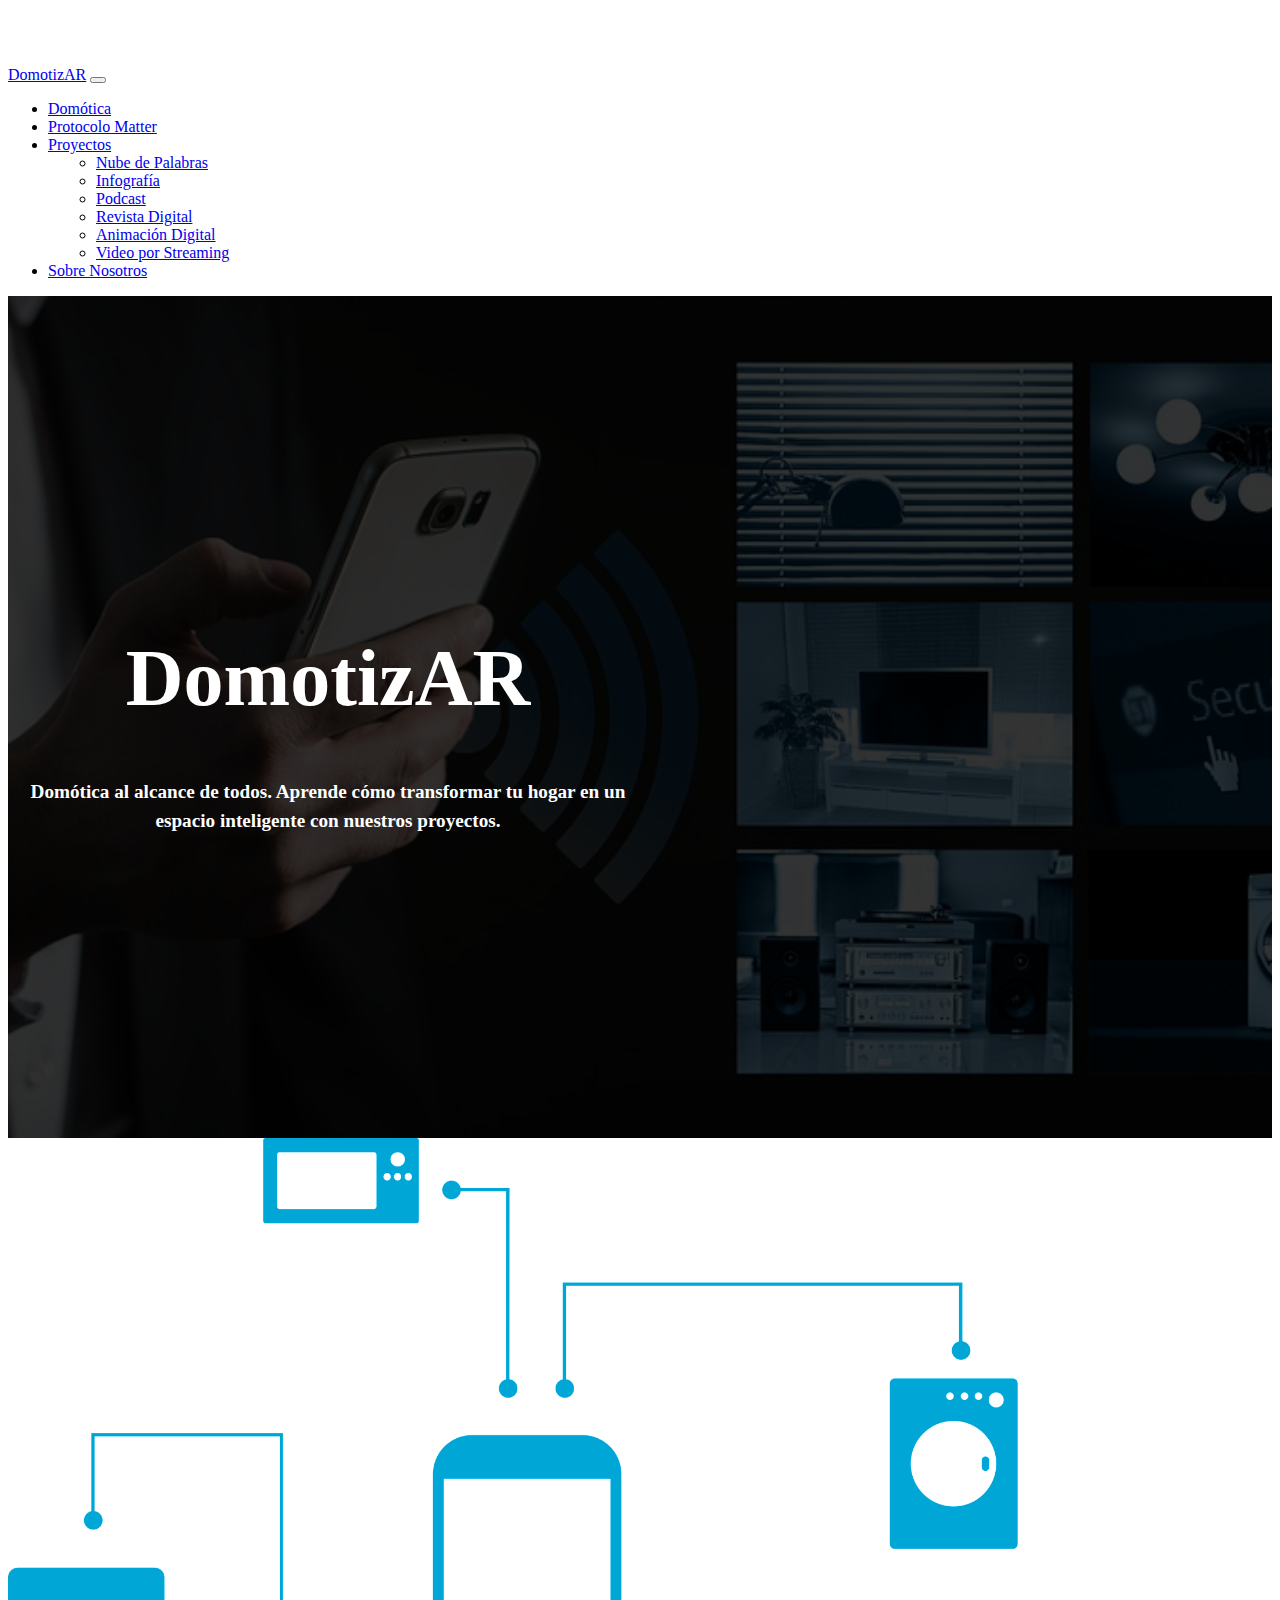
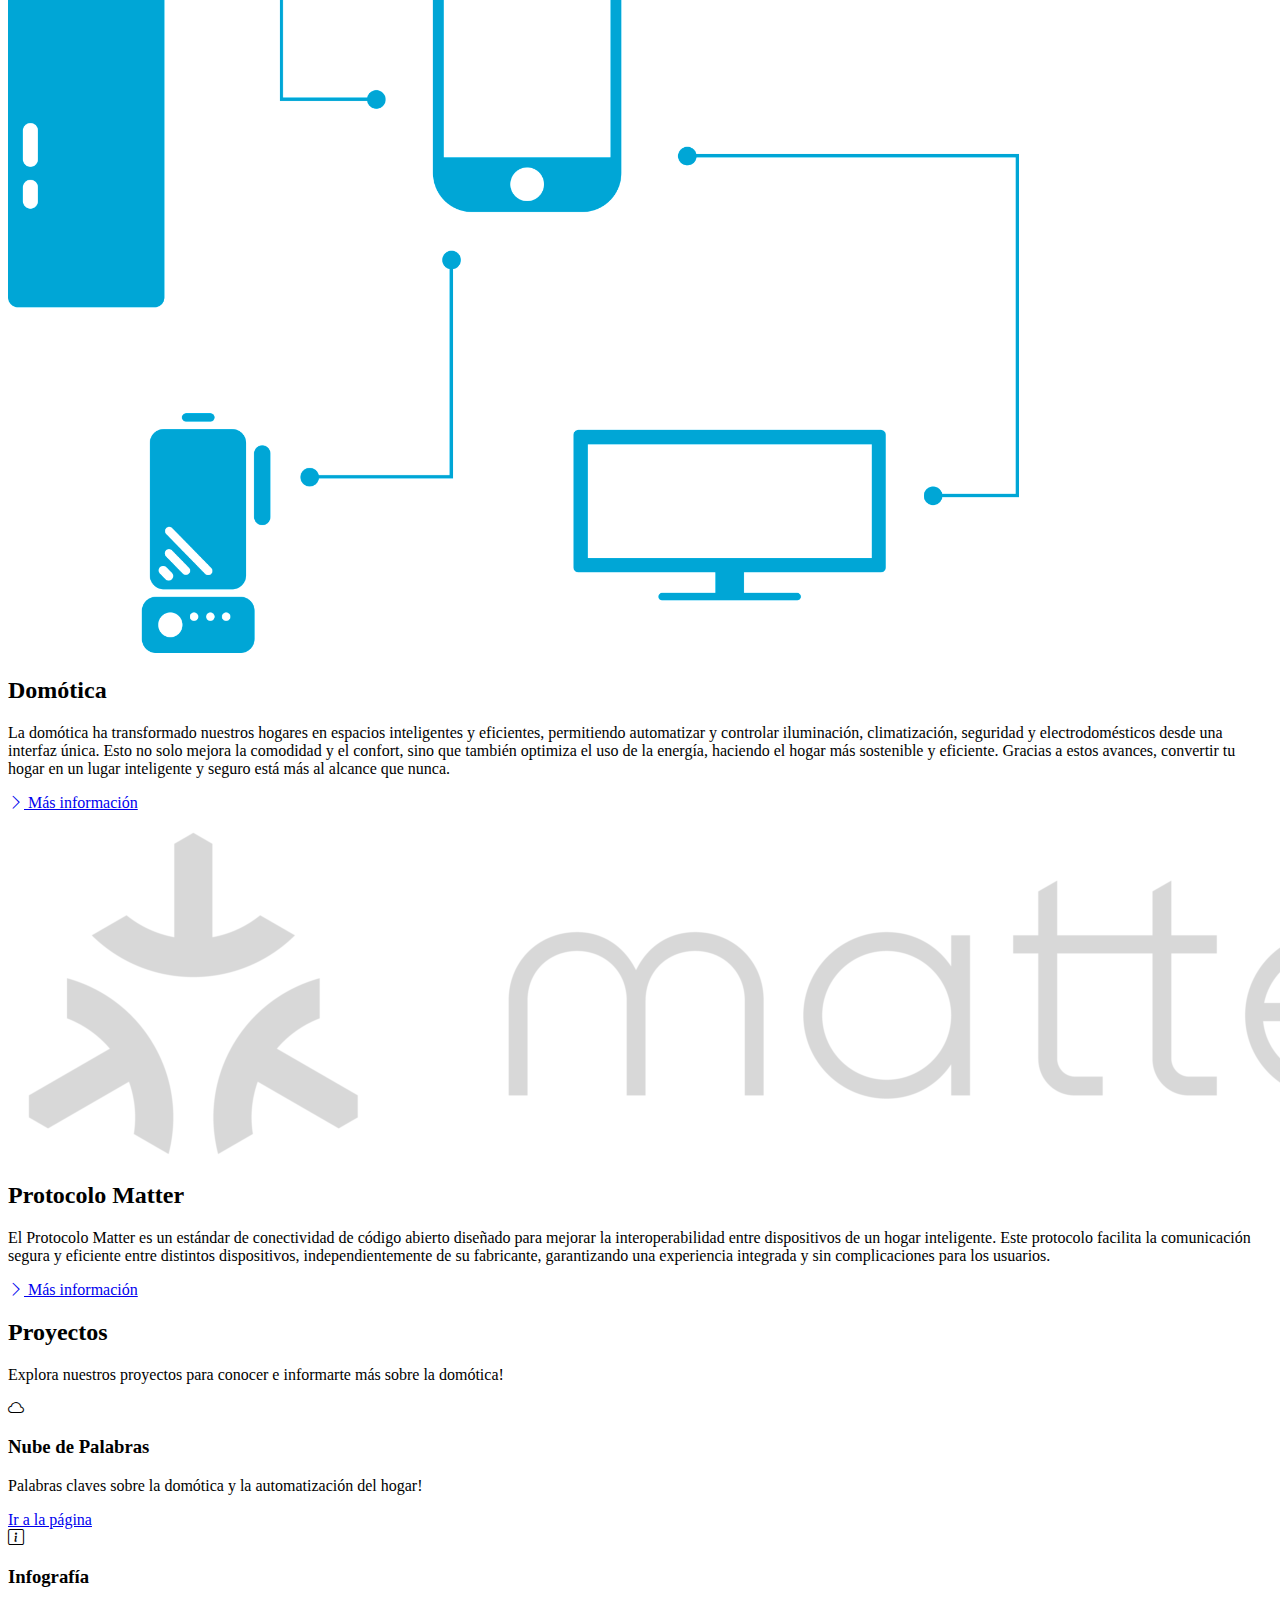
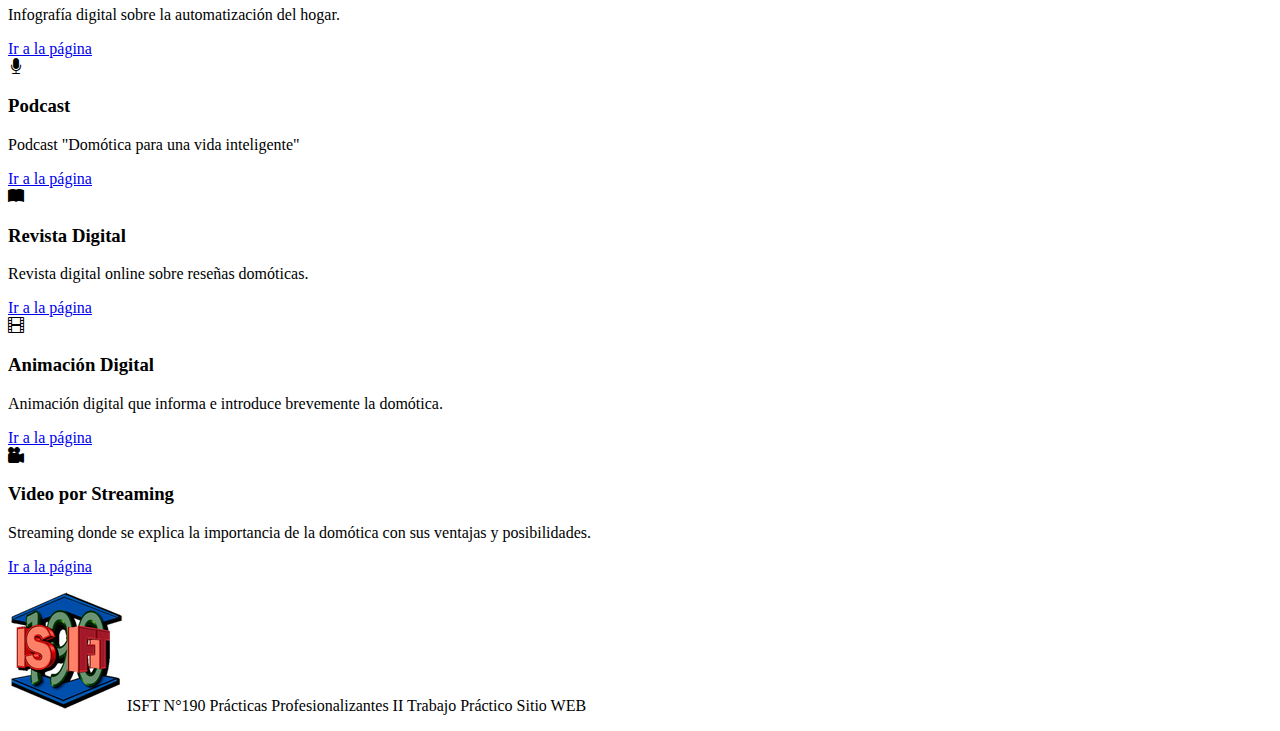
<file: index.html>
<!DOCTYPE html>
<html lang="en">

<head>
    <meta charset="UTF-8">
    <meta name="viewport" content="width=device-width, initial-scale=1.0">
    <link href="https://cdn.jsdelivr.net/npm/bootstrap@5.0.2/dist/css/bootstrap.min.css" rel="stylesheet"
        integrity="sha384-EVSTQN3/azprG1Anm3QDgpJLIm9Nao0Yz1ztcQTwFspd3yD65VohhpuuCOmLASjC" crossorigin="anonymous">
    <link rel="stylesheet" href="https://cdn.jsdelivr.net/npm/bootstrap-icons@1.3.0/font/bootstrap-icons.css">
    <link rel="stylesheet" href="./css/style.css">
    <link rel="icon" type="image/x-icon" href="./img/robot.svg">

    <title>DomotizAR</title>
</head>

<body>
    <!-- navbar -->
    <nav class="navbar navbar-expand-lg bg-dark navbar-dark fixed-top">
        <div class="container">
            <a href="./index.html" class="navbar-brand h1">Domotiz<span class="text-info">AR</span></a>

            <button class="navbar-toggler" type="button" data-bs-toggle="collapse" data-bs-target="#navmenu">
                <span class="navbar-toggler-icon"></span>
            </button>

            <div class="collapse navbar-collapse" id="navmenu">
                <ul class="navbar-nav ms-auto">
                    <li class="nav-item">
                        <a href="#domotica" class="nav-link">Domótica</a>
                    </li>
                    <li class="nav-item">
                        <a href="#matter" class="nav-link">Protocolo Matter</a>
                    </li>
                    <li class="nav-item d-flex align-items-center">
                        <a href="#proyectos" class="nav-link">Proyectos</a>
                        <div class="dropdown">
                            <a href="#" class="nav-link dropdown-toggle" id="proyectosDropdown" role="button"
                                data-bs-toggle="dropdown" aria-expanded="false"></a>
                            <ul class="dropdown-menu" aria-labelledby="proyectosDropdown">
                                <li><a href="nube.html" class="dropdown-item">Nube de Palabras</a></li>
                                <li><a href="infografia.html" class="dropdown-item">Infografía</a></li>
                                <li><a href="podcast.html" class="dropdown-item">Podcast</a></li>
                                <li><a href="revista.html" class="dropdown-item">Revista Digital</a></li>
                                <li><a href="animacion.html" class="dropdown-item">Animación Digital</a></li>
                                <li><a href="video.html" class="dropdown-item">Video por Streaming</a></li>
                            </ul>
                        </div>
                    </li>
                    <li class="nav-item px-lg-4">
                        <a href="nosotros.html" class="nav-link">Sobre Nosotros</a>
                    </li>
                </ul>
            </div>
        </div>
    </nav>

    <!-- portada -->
    <section class="text-light text-center dark-overlay">
        <div class="content container">
            <h1>Domotiz<span class="text-info">AR</span></h1>
            <p class="lead pt-2">Domótica al alcance de todos. Aprende cómo transformar tu hogar en un espacio
                inteligente con nuestros proyectos.</p>
        </div>
    </section>

    <!-- domotica sección -->
    <section id="domotica" class="p-5">
        <div class="container">
            <div class="row align-items-center justify-content-between">
                <div class="col-md">
                    <img src="img/domotica.png" class="img-fluid custom-img-size" alt="">
                </div>
                <div class="col-md p-5">
                    <h2>Domótica</h2>
                    <p class="lead">La domótica ha transformado nuestros hogares en espacios inteligentes y eficientes,
                        permitiendo automatizar y controlar iluminación, climatización, seguridad y electrodomésticos
                        desde una interfaz única. Esto no solo mejora la comodidad y el confort, sino que también
                        optimiza el uso de la energía, haciendo el hogar más sostenible y eficiente. Gracias a estos
                        avances, convertir tu hogar en un lugar inteligente y seguro está más al alcance que nunca.</p>
                    <a href="domotica.html" class="btn btn-light mt-3 border border-dark"> <i
                            class="bi bi-chevron-right"></i> Más
                        información</a>
                </div>
            </div>
        </div>
    </section>

    <!-- matter sección -->
    <section id="matter" class="p-5 bg-dark text-light">
        <div class="container">
            <div class="row align-items-center justify-content-between">
                <div class="col-md">
                    <img src="img/matter-white.png" class="img-fluid" alt="">
                </div>
                <div class="col-md p-5">
                    <h2>Protocolo Matter</h2>
                    <p class="lead">El Protocolo Matter es un estándar de conectividad de código abierto diseñado para
                        mejorar la interoperabilidad entre dispositivos de un hogar inteligente. Este protocolo facilita
                        la comunicación segura y eficiente entre distintos dispositivos, independientemente de su
                        fabricante, garantizando una experiencia integrada y sin complicaciones para los usuarios.</p>
                    <a href="matter.html" class="btn btn-light mt-3"> <i class="bi bi-chevron-right"></i> Más
                        información</a>
                </div>
            </div>
        </div>
    </section>

    <!-- proyectos -->
    <section id="proyectos" class="p-5">
        <div class="container">
            <div class="row text-center mb-4">
                <div class="col">
                    <h2 class="text-center py-3">Proyectos</h2>
                    <p class="lead">Explora nuestros proyectos para conocer e informarte más sobre la domótica!</p>
                </div>
            </div>
            <div class="row text-center">
                <div class="col-lg-4 col-md-6 mb-3">
                    <div class="card bg-dark text-light h-100">
                        <div class="card-body d-flex flex-column">
                            <div class="h1 mb-3">
                                <i class="bi bi-cloud"></i>
                            </div>
                            <h3 class="card-title mb-3">Nube de Palabras</h3>
                            <p class="card-text flex-grow-1">Palabras claves sobre la domótica y la automatización del
                                hogar!</p>
                            <a href="nube.html" class="btn btn-light mt-auto">Ir a la página</a>
                        </div>
                    </div>
                </div>
                <div class="col-lg-4 col-md-6 mb-3">
                    <div class="card bg-secondary text-light h-100">
                        <div class="card-body d-flex flex-column">
                            <div class="h1 mb-3">
                                <i class="bi bi-info-square"></i>
                            </div>
                            <h3 class="card-title mb-3">Infografía</h3>
                            <p class="card-text flex-grow-1">Infografía digital sobre la automatización del hogar.</p>
                            <a href="infografia.html" class="btn btn-dark mt-auto">Ir a la página</a>
                        </div>
                    </div>
                </div>
                <div class="col-lg-4 col-md-6 mb-3">
                    <div class="card bg-dark text-light h-100">
                        <div class="card-body d-flex flex-column">
                            <div class="h1 mb-3">
                                <i class="bi bi-mic-fill"></i>
                            </div>
                            <h3 class="card-title mb-3">Podcast</h3>
                            <p class="card-text flex-grow-1">Podcast "Domótica para una vida inteligente"</p>
                            <a href="podcast.html" class="btn btn-light mt-auto">Ir a la página</a>
                        </div>
                    </div>
                </div>
                <div class="col-lg-4 col-md-6 mb-3">
                    <div class="card bg-secondary text-light h-100">
                        <div class="card-body d-flex flex-column">
                            <div class="h1 mb-3">
                                <i class="bi bi-book-fill"></i>
                            </div>
                            <h3 class="card-title mb-3">Revista Digital</h3>
                            <p class="card-text flex-grow-1">Revista digital online sobre reseñas domóticas.</p>
                            <a href="revista.html" class="btn btn-dark mt-auto">Ir a la página</a>
                        </div>
                    </div>
                </div>
                <div class="col-lg-4 col-md-6 mb-3">
                    <div class="card bg-dark text-light h-100">
                        <div class="card-body d-flex flex-column">
                            <div class="h1 mb-3">
                                <i class="bi bi-film"></i>
                            </div>
                            <h3 class="card-title mb-3">Animación Digital</h3>
                            <p class="card-text flex-grow-1">Animación digital que informa e introduce brevemente la
                                domótica.</p>
                            <a href="animacion.html" class="btn btn-light mt-auto">Ir a la página</a>
                        </div>
                    </div>
                </div>
                <div class="col-lg-4 col-md-6 mb-3">
                    <div class="card bg-secondary text-light h-100">
                        <div class="card-body d-flex flex-column">
                            <div class="h1 mb-3">
                                <i class="bi bi-camera-reels-fill"></i>
                            </div>
                            <h3 class="card-title mb-3">Video por Streaming</h3>
                            <p class="card-text flex-grow-1">Streaming donde se explica la importancia de la domótica
                                con sus ventajas y posibilidades.</p>
                            <a href="video.html" class="btn btn-dark mt-auto">Ir a la página</a>
                        </div>
                    </div>
                </div>
            </div>
        </div>
    </section>

    <!-- Footer -->
    <footer class="p-4 bg-dark text-white text-center">
        <div class="container">
            <p class="lead d-flex flex-column flex-sm-row justify-content-center align-items-center text-center">
                <img class="px-2" src="./img/logo.png" alt="">
                <span class="px-2 position-relative footer-separator">ISFT N°190</span>
                <span class="px-2 position-relative footer-separator">Prácticas Profesionalizantes II</span>
                <span class="px-2 position-relative footer-separator">Trabajo Práctico Sitio WEB</span>
            </p>
        </div>
    </footer>


    </footer>

    <!-- Fixed btn -->
    <button id="scrollBtn" class="btn position-fixed bottom-0 end-0 m-3"><i
            class="bi bi-arrow-up-square-fill h1"></i></button>

    <script src="./js/script.js"></script>
    <script src="https://cdn.jsdelivr.net/npm/bootstrap@5.0.2/dist/js/bootstrap.bundle.min.js"
        integrity="sha384-MrcW6ZMFYlzcLA8Nl+NtUVF0sA7MsXsP1UyJoMp4YLEuNSfAP+JcXn/tWtIaxVXM"
        crossorigin="anonymous"></script>
</body>

</html>
</file>
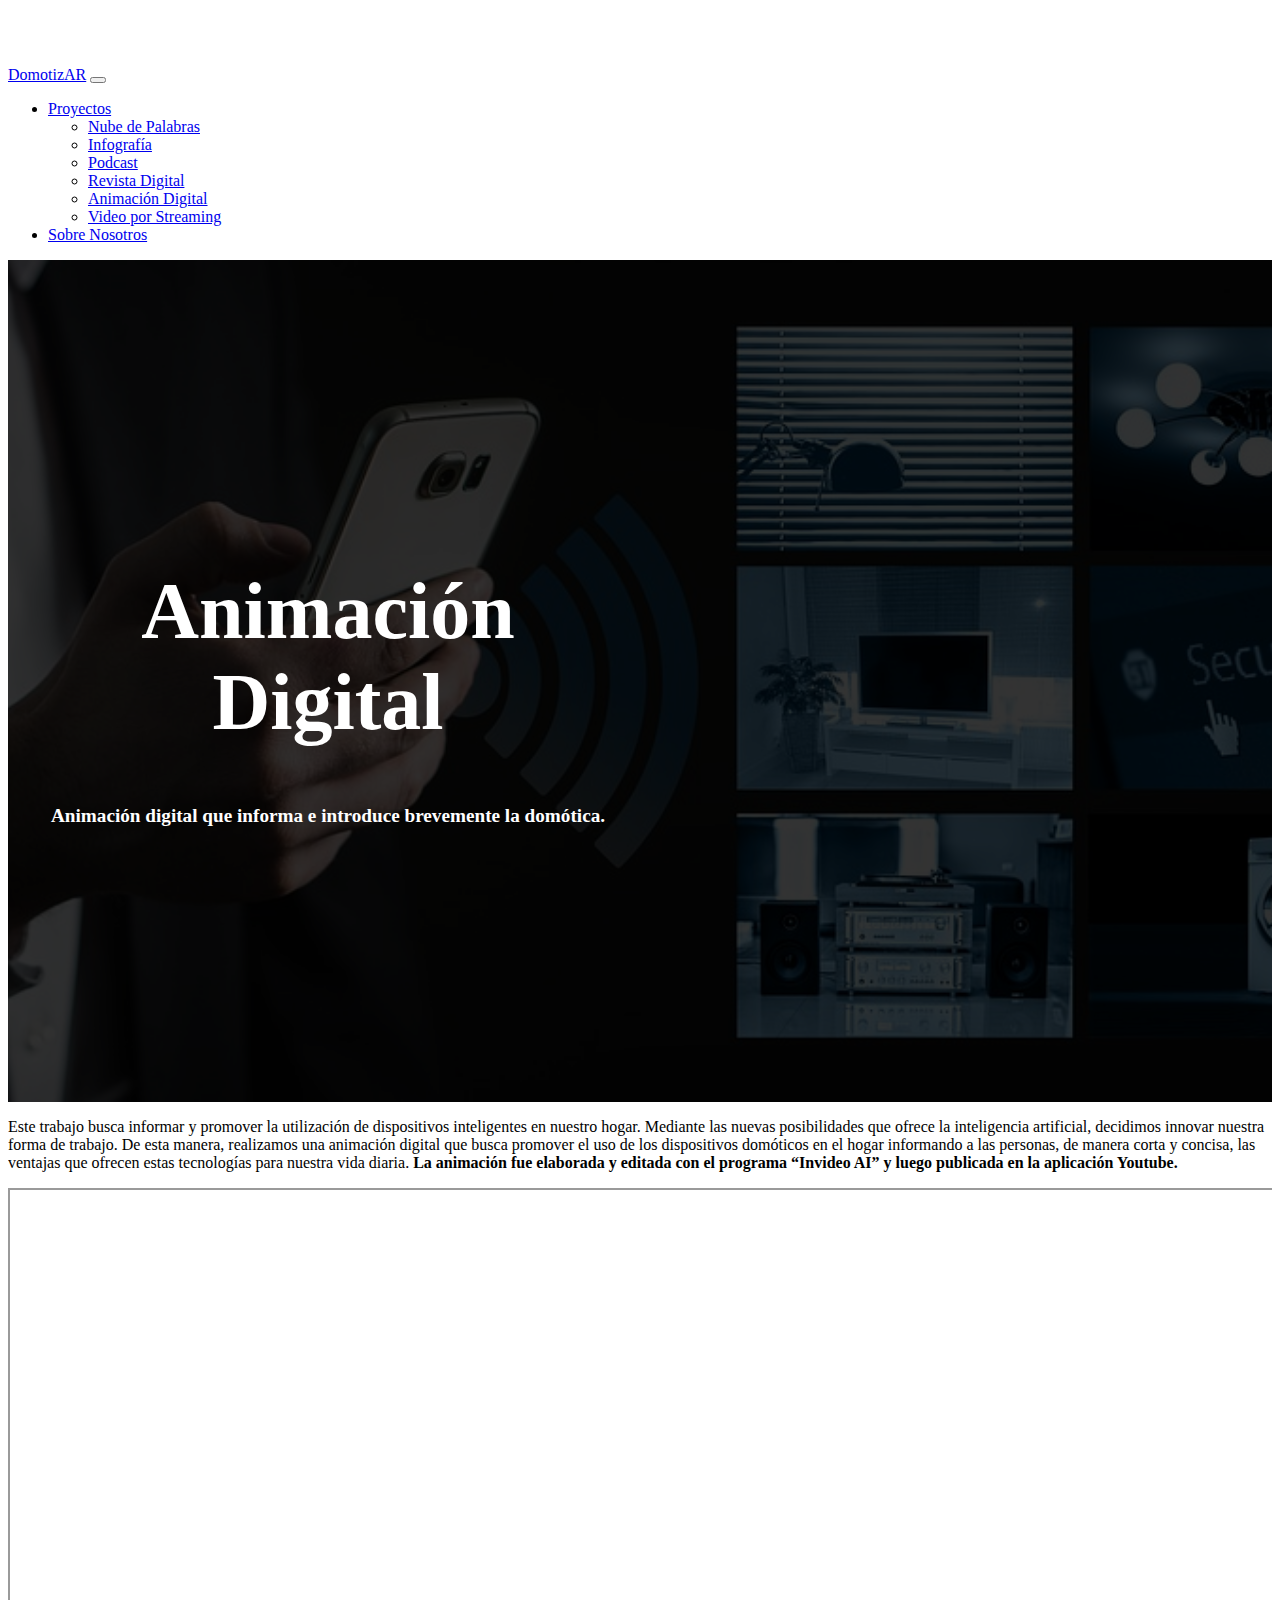
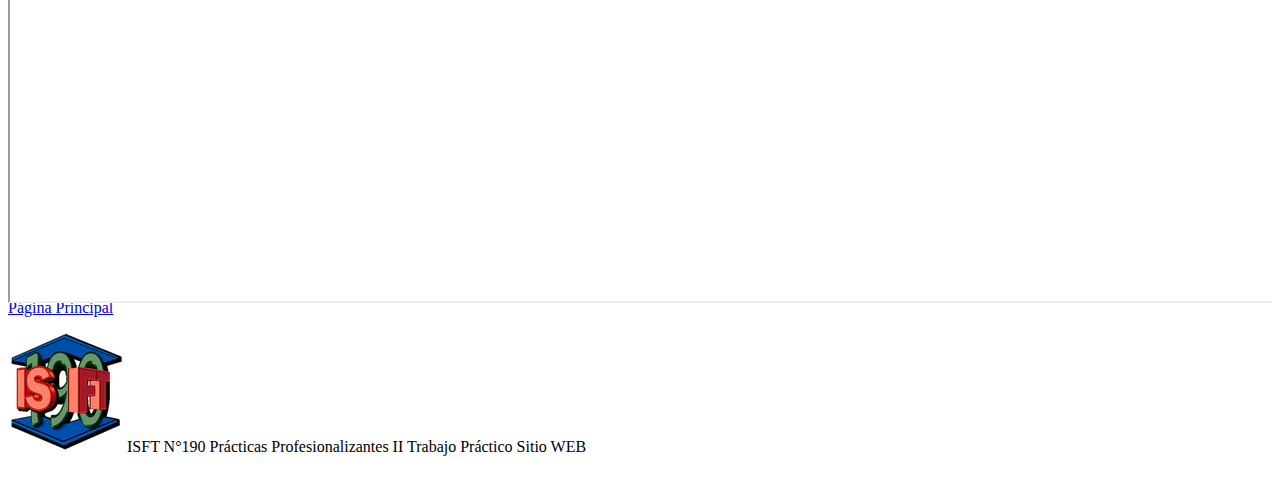
<file: animacion.html>
<!DOCTYPE html>
<html lang="en">

<head>
    <meta charset="UTF-8">
    <meta name="viewport" content="width=device-width,initial-scale=1">
    <link href="https://cdn.jsdelivr.net/npm/bootstrap@5.0.2/dist/css/bootstrap.min.css" rel="stylesheet"
        integrity="sha384-EVSTQN3/azprG1Anm3QDgpJLIm9Nao0Yz1ztcQTwFspd3yD65VohhpuuCOmLASjC" crossorigin="anonymous">
    <link rel="stylesheet" href="https://cdn.jsdelivr.net/npm/bootstrap-icons@1.3.0/font/bootstrap-icons.css">
    <link rel="stylesheet" href="./css/style.css">
    <link rel="icon" type="image/x-icon" href="./img/robot.svg">

    <title>DomotizAR | Animación Digital</title>
    <style>
        body,
        html {
            overflow-x: hidden;
        }
    </style>
</head>

<body>
    <nav class="navbar navbar-expand-lg bg-dark navbar-dark fixed-top">
        <div class="container">
            <a href="./index.html" class="navbar-brand h1">Domotiz<span class="text-info">AR</span></a>
            <button class="navbar-toggler" type="button" data-bs-toggle="collapse" data-bs-target="#navmenu">
                <span class="navbar-toggler-icon"></span>
            </button>
            <div class="collapse navbar-collapse" id="navmenu">
                <ul class="navbar-nav ms-auto">
                    <li class="nav-item dropdown pr-3">
                        <a href="#" class="nav-link dropdown-toggle" id="proyectosDropdown" role="button"
                            data-bs-toggle="dropdown" aria-expanded="false">
                            Proyectos
                        </a>
                        <ul class="dropdown-menu" aria-labelledby="proyectosDropdown">
                            <li><a href="nube.html" class="dropdown-item">Nube de Palabras</a></li>
                            <li><a href="infografia.html" class="dropdown-item">Infografía</a></li>
                            <li><a href="podcast.html" class="dropdown-item">Podcast</a></li>
                            <li><a href="revista.html" class="dropdown-item">Revista Digital</a></li>
                            <li><a href="animacion.hmtl" class="dropdown-item">Animación Digital</a></li>
                            <li><a href="video.html" class="dropdown-item">Video por Streaming</a></li>
                        </ul>
                    </li>
                    <li class="nav-item">
                        <a href="nosotros.html" class="nav-link">Sobre Nosotros</a>
                    </li>
                </ul>
            </div>
        </div>
    </nav>

    <section class="text-light text-center dark-overlay">
        <div class="content container">
            <h1>Animación Digital</h1>
            <p class="lead pt-2">Animación digital que informa e introduce brevemente la domótica.</p>
        </div>
    </section>

    <section id="animacion-info" class="p-5 bg-white text-dark">
        <div class="container text-center pb-5">
            <p class="lead pb-3">Este trabajo busca informar y promover la utilización de dispositivos inteligentes en
                nuestro hogar. Mediante las nuevas posibilidades que ofrece la inteligencia artificial, decidimos
                innovar
                nuestra forma de trabajo. De esta manera, realizamos una animación digital que busca promover el uso de
                los
                dispositivos domóticos en el hogar informando a las personas, de manera corta y concisa, las ventajas
                que
                ofrecen estas tecnologías para nuestra vida diaria.
                <strong>La animación fue elaborada y editada con el programa “Invideo AI” y luego publicada en la
                    aplicación Youtube.</strong>
            </p>
            <div class="custom-video-container">
                <div class="embed-responsive embed-responsive-16by9">
                    <iframe class="embed-responsive-item" src="https://youtube.com/embed/fR9zKaPTd8Q"
                        allowfullscreen></iframe>
                </div>
            </div>
            <div class="text-center p-3">
                <a href="index.html" class="btn btn-dark">Página Principal</a>
            </div>


        </div>
    </section>


    <footer class="p-4 bg-dark text-white text-center">
        <div class="container">
            <p class="lead d-flex flex-column flex-sm-row justify-content-center align-items-center text-center">
                <img class="px-2" src="./img/logo.png" alt="">
                <span class="px-2 position-relative footer-separator">ISFT N°190</span>
                <span class="px-2 position-relative footer-separator">Prácticas Profesionalizantes II</span>
                <span class="px-2 position-relative footer-separator">Trabajo Práctico Sitio WEB</span>
            </p>
        </div>
    </footer>

    <button id="scrollBtn" class="btn position-fixed bottom-0 end-0 m-3">
        <i class="bi bi-arrow-up-square-fill h1"></i>
    </button>

    <script src="./js/script.js"></script>
    <script src="https://cdn.jsdelivr.net/npm/bootstrap@5.0.2/dist/js/bootstrap.bundle.min.js"
        integrity="sha384-MrcW6ZMFYlzcLA8Nl+NtUVF0sA7MsXsP1UyJoMp4YLEuNSfAP+JcXn/tWtIaxVXM"
        crossorigin="anonymous"></script>
</body>

</html>
</file>
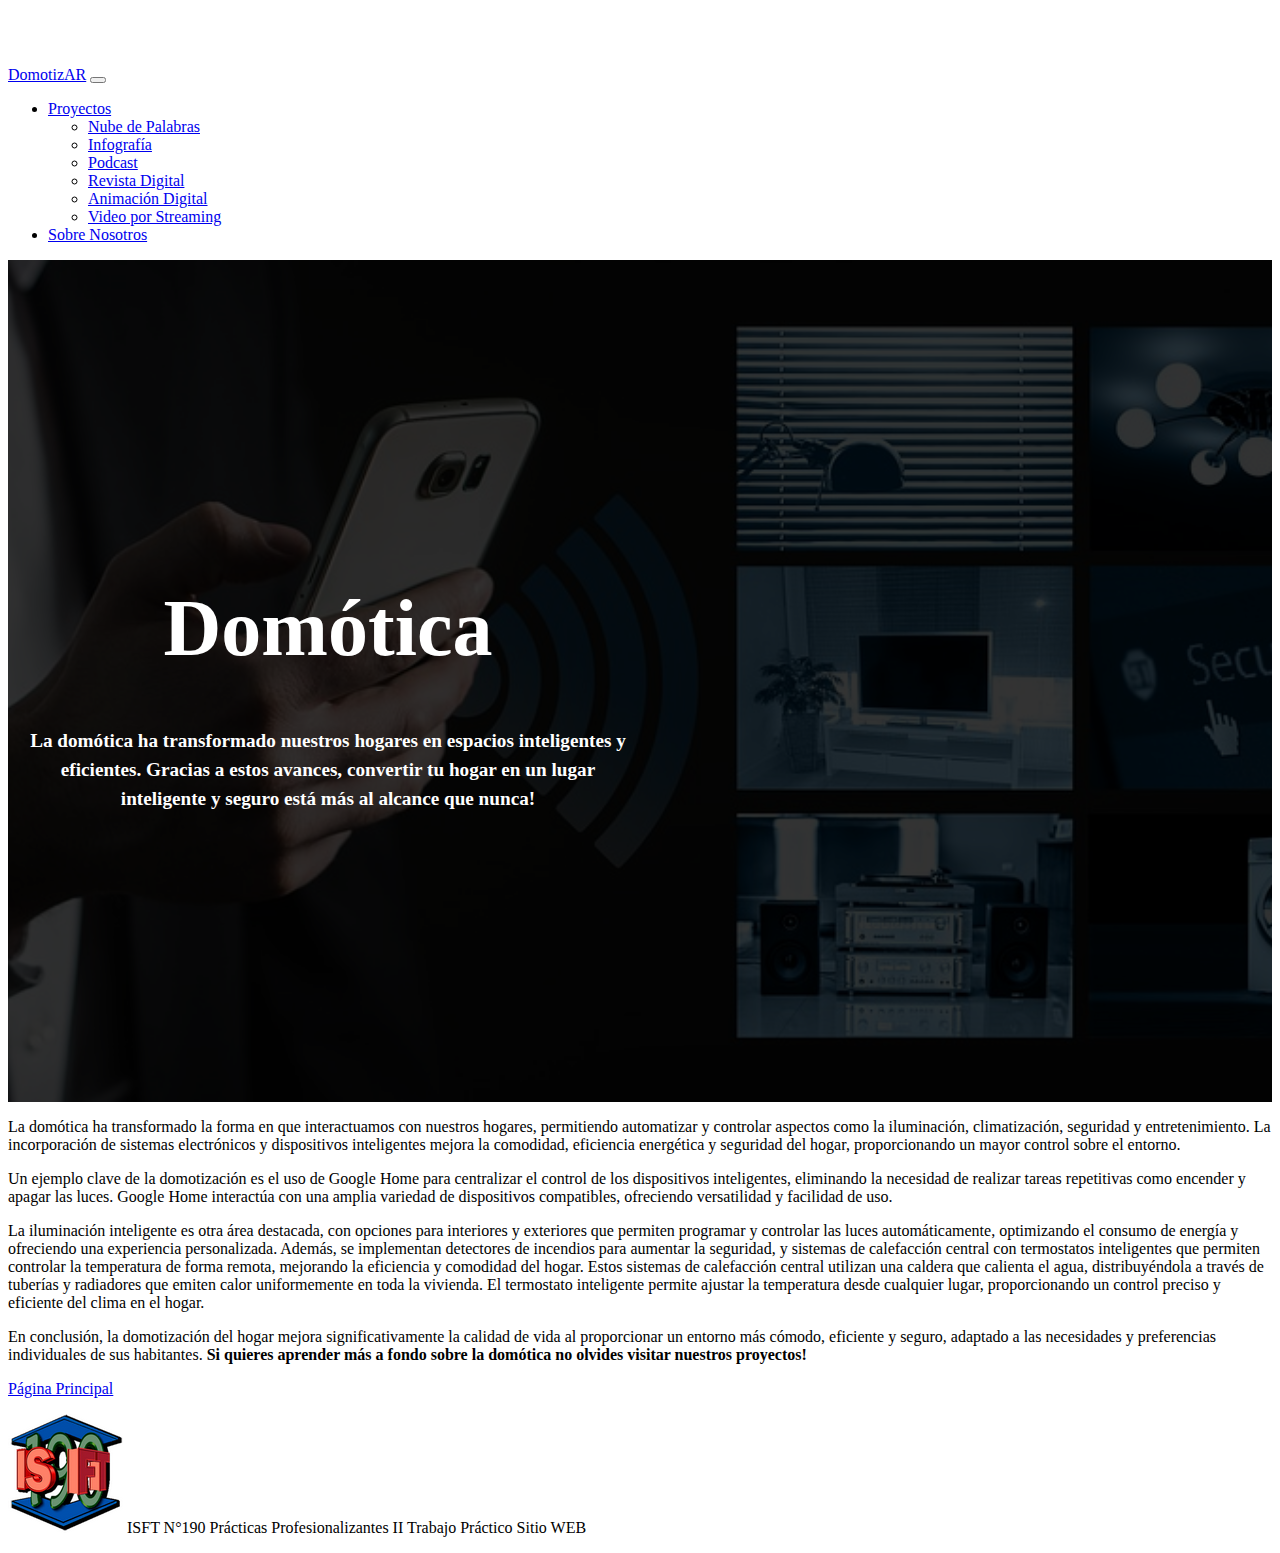
<file: domotica.html>
<!DOCTYPE html>
<html lang="en">

<head>
    <meta charset="UTF-8">
    <meta name="viewport" content="width=device-width,initial-scale=1">
    <link href="https://cdn.jsdelivr.net/npm/bootstrap@5.0.2/dist/css/bootstrap.min.css" rel="stylesheet"
        integrity="sha384-EVSTQN3/azprG1Anm3QDgpJLIm9Nao0Yz1ztcQTwFspd3yD65VohhpuuCOmLASjC" crossorigin="anonymous">
    <link rel="stylesheet" href="https://cdn.jsdelivr.net/npm/bootstrap-icons@1.3.0/font/bootstrap-icons.css">
    <link rel="stylesheet" href="./css/style.css">
    <link rel="icon" type="image/x-icon" href="./img/robot.svg">

    <title>DomotizAR | Domotica</title>
</head>

<body>
    <nav class="navbar navbar-expand-lg bg-dark navbar-dark fixed-top">
        <div class="container">
            <a href="./index.html" class="navbar-brand h1">Domotiz<span class="text-info">AR</span></a>
            <button class="navbar-toggler" type="button" data-bs-toggle="collapse" data-bs-target="#navmenu">
                <span class="navbar-toggler-icon"></span>
            </button>
            <div class="collapse navbar-collapse" id="navmenu">
                <ul class="navbar-nav ms-auto">
                    <li class="nav-item dropdown pr-3">
                        <a href="#" class="nav-link dropdown-toggle" id="proyectosDropdown" role="button"
                            data-bs-toggle="dropdown" aria-expanded="false">
                            Proyectos
                        </a>
                        <ul class="dropdown-menu" aria-labelledby="proyectosDropdown">
                            <li><a href="nube.html" class="dropdown-item">Nube de Palabras</a></li>
                            <li><a href="infografia.html" class="dropdown-item">Infografía</a></li>
                            <li><a href="podcast.html" class="dropdown-item">Podcast</a></li>
                            <li><a href="revista.html" class="dropdown-item">Revista Digital</a></li>
                            <li><a href="animacion.html" class="dropdown-item">Animación Digital</a></li>
                            <li><a href="video.html" class="dropdown-item">Video por Streaming</a></li>
                        </ul>
                    </li>
                    <li class="nav-item">
                        <a href="nosotros.html" class="nav-link">Sobre Nosotros</a>
                    </li>
                </ul>
            </div>
        </div>
    </nav>

    <section class="text-light text-center dark-overlay">
        <div class="content container">
            <h1>Domótica</h1>
            <p class="lead pt-2">La domótica ha transformado nuestros hogares en espacios inteligentes y eficientes.
                Gracias a estos avances, convertir tu hogar en un lugar inteligente y seguro está más al alcance que
                nunca!</p>
        </div>
    </section>

    <section id="domotica-info" class="p-5 bg-white text-dark">
        <div class="container">
            <p class="lead">
                La domótica ha transformado la forma en que interactuamos con nuestros hogares, permitiendo automatizar
                y controlar aspectos como la iluminación, climatización, seguridad y entretenimiento. La incorporación
                de sistemas electrónicos y dispositivos inteligentes mejora la comodidad, eficiencia energética y
                seguridad del hogar, proporcionando un mayor control sobre el entorno.
            </p>
            <p class="lead">
                Un ejemplo clave de la domotización es el uso de Google Home para centralizar el control de los
                dispositivos inteligentes, eliminando la necesidad de realizar tareas repetitivas como encender y apagar
                las luces. Google Home interactúa con una amplia variedad de dispositivos compatibles, ofreciendo
                versatilidad y facilidad de uso.
            </p>
            <p class="lead">
                La iluminación inteligente es otra área destacada, con opciones para interiores y exteriores que
                permiten programar y controlar las luces automáticamente, optimizando el consumo de energía y ofreciendo
                una experiencia personalizada. Además, se implementan detectores de incendios para aumentar la
                seguridad, y sistemas de calefacción central con termostatos inteligentes que permiten controlar la
                temperatura de forma remota, mejorando la eficiencia y comodidad del hogar. Estos sistemas de
                calefacción central utilizan una caldera que calienta el agua, distribuyéndola a través de tuberías y
                radiadores que emiten calor uniformemente en toda la vivienda. El termostato inteligente permite ajustar
                la temperatura desde cualquier lugar, proporcionando un control preciso y eficiente del clima en el
                hogar.
            </p>
            <p class="lead">
                En conclusión, la domotización del hogar mejora significativamente la calidad de vida al proporcionar un
                entorno más cómodo, eficiente y seguro, adaptado a las necesidades y preferencias individuales de sus
                habitantes. <strong> Si quieres aprender más a fondo sobre la domótica no olvides visitar nuestros
                    proyectos!</strong>
            </p>
        </div>
        <div class="text-center p-3">
            <a href="index.html" class="btn btn-dark">Página Principal</a>
        </div>
    </section>

    <footer class="p-4 bg-dark text-white text-center">
        <div class="container">
            <p class="lead d-flex flex-column flex-sm-row justify-content-center align-items-center text-center">
                <img class="px-2" src="./img/logo.png" alt="">
                <span class="px-2 position-relative footer-separator">ISFT N°190</span>
                <span class="px-2 position-relative footer-separator">Prácticas Profesionalizantes II</span>
                <span class="px-2 position-relative footer-separator">Trabajo Práctico Sitio WEB</span>
            </p>
        </div>
    </footer>

    <button id="scrollBtn" class="btn position-fixed bottom-0 end-0 m-3">
        <i class="bi bi-arrow-up-square-fill h1"></i>
    </button>

    <script src="./js/script.js"></script>
    <script src="https://cdn.jsdelivr.net/npm/bootstrap@5.0.2/dist/js/bootstrap.bundle.min.js"
        integrity="sha384-MrcW6ZMFYlzcLA8Nl+NtUVF0sA7MsXsP1UyJoMp4YLEuNSfAP+JcXn/tWtIaxVXM"
        crossorigin="anonymous"></script>
</body>

</html>
</file>
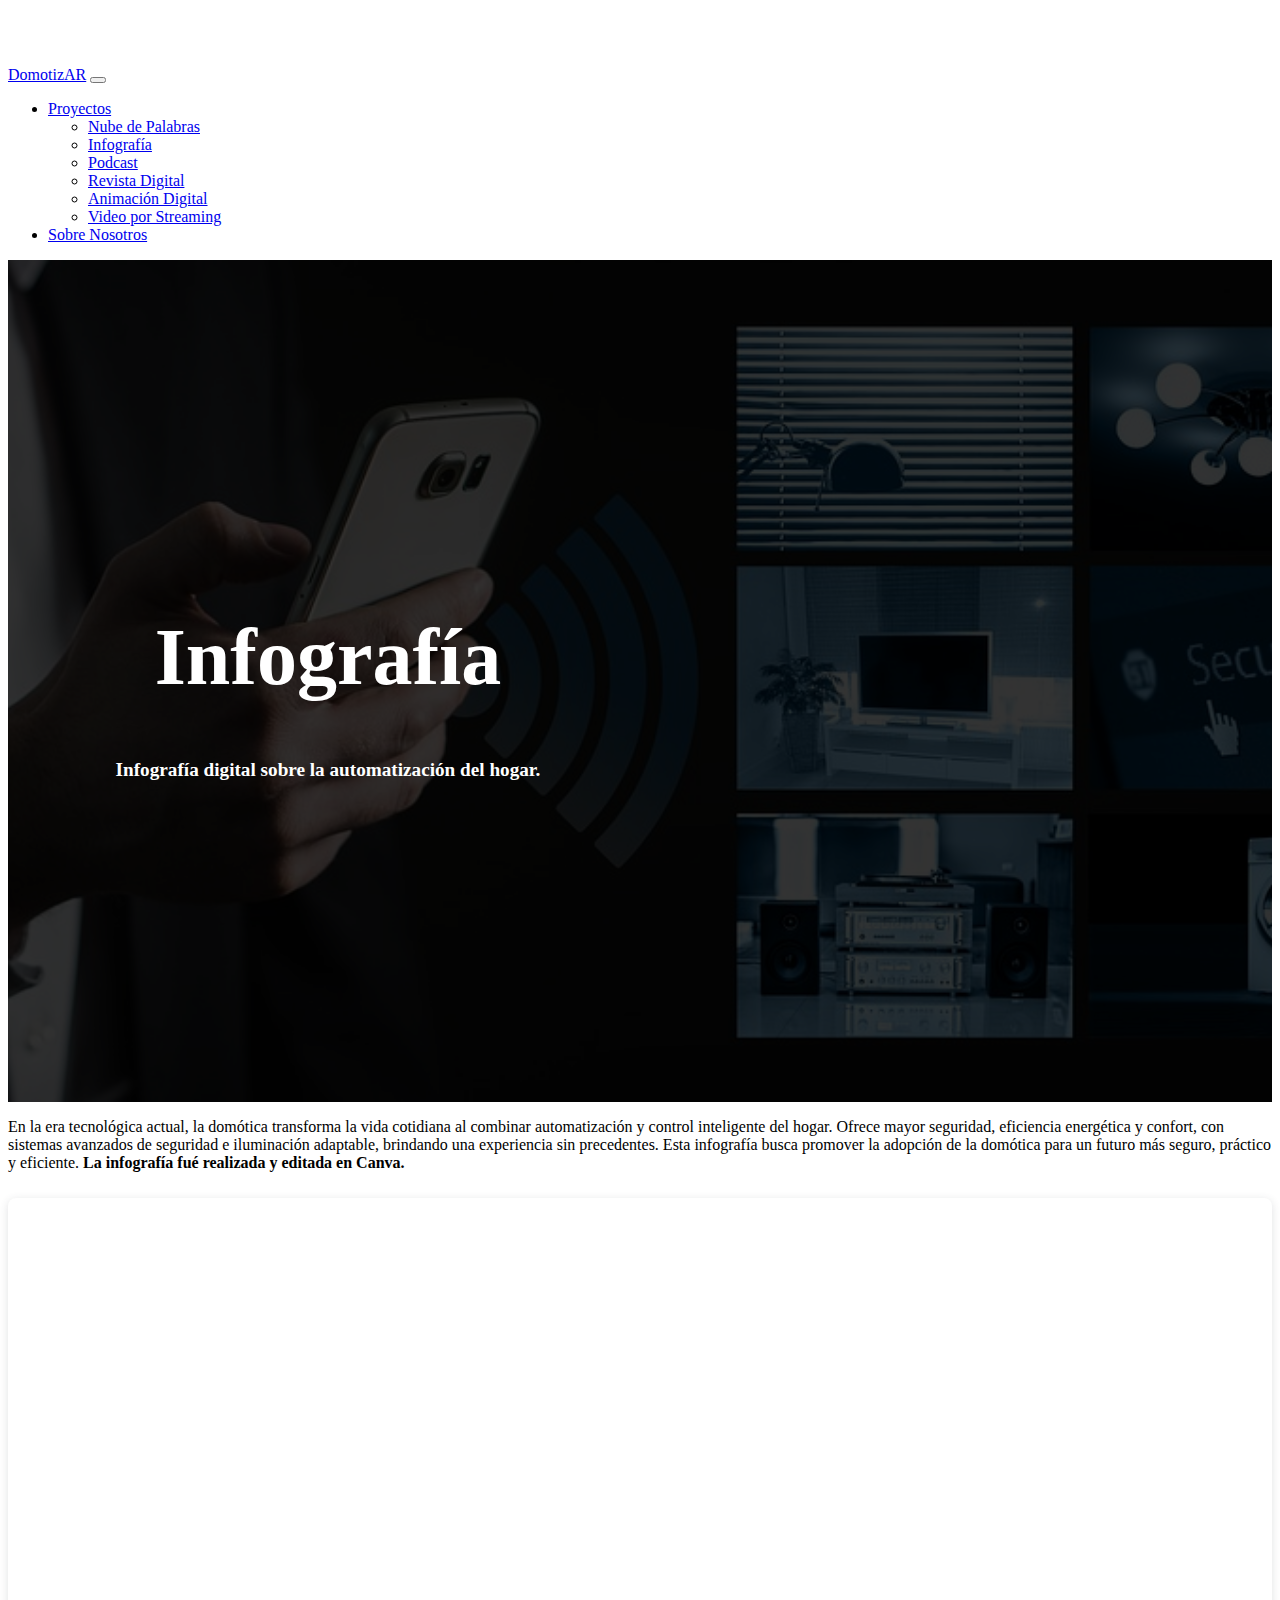
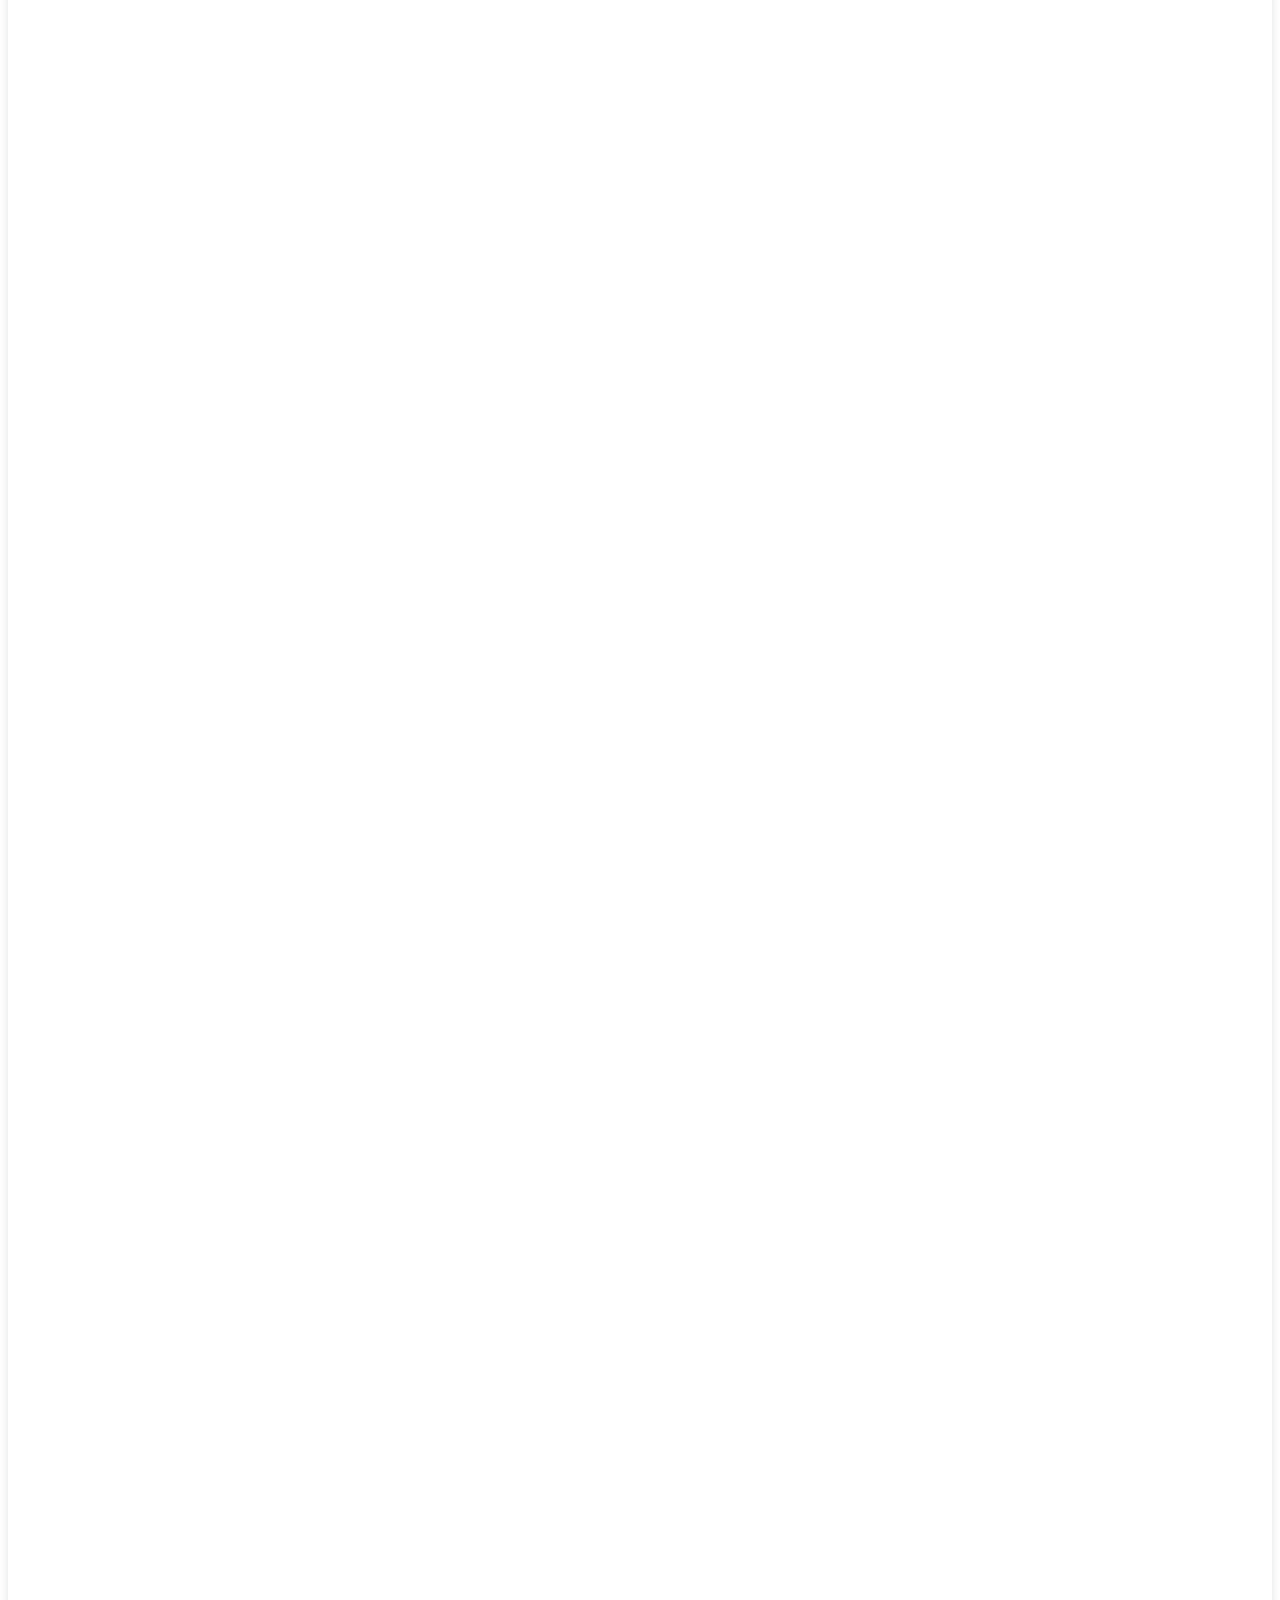
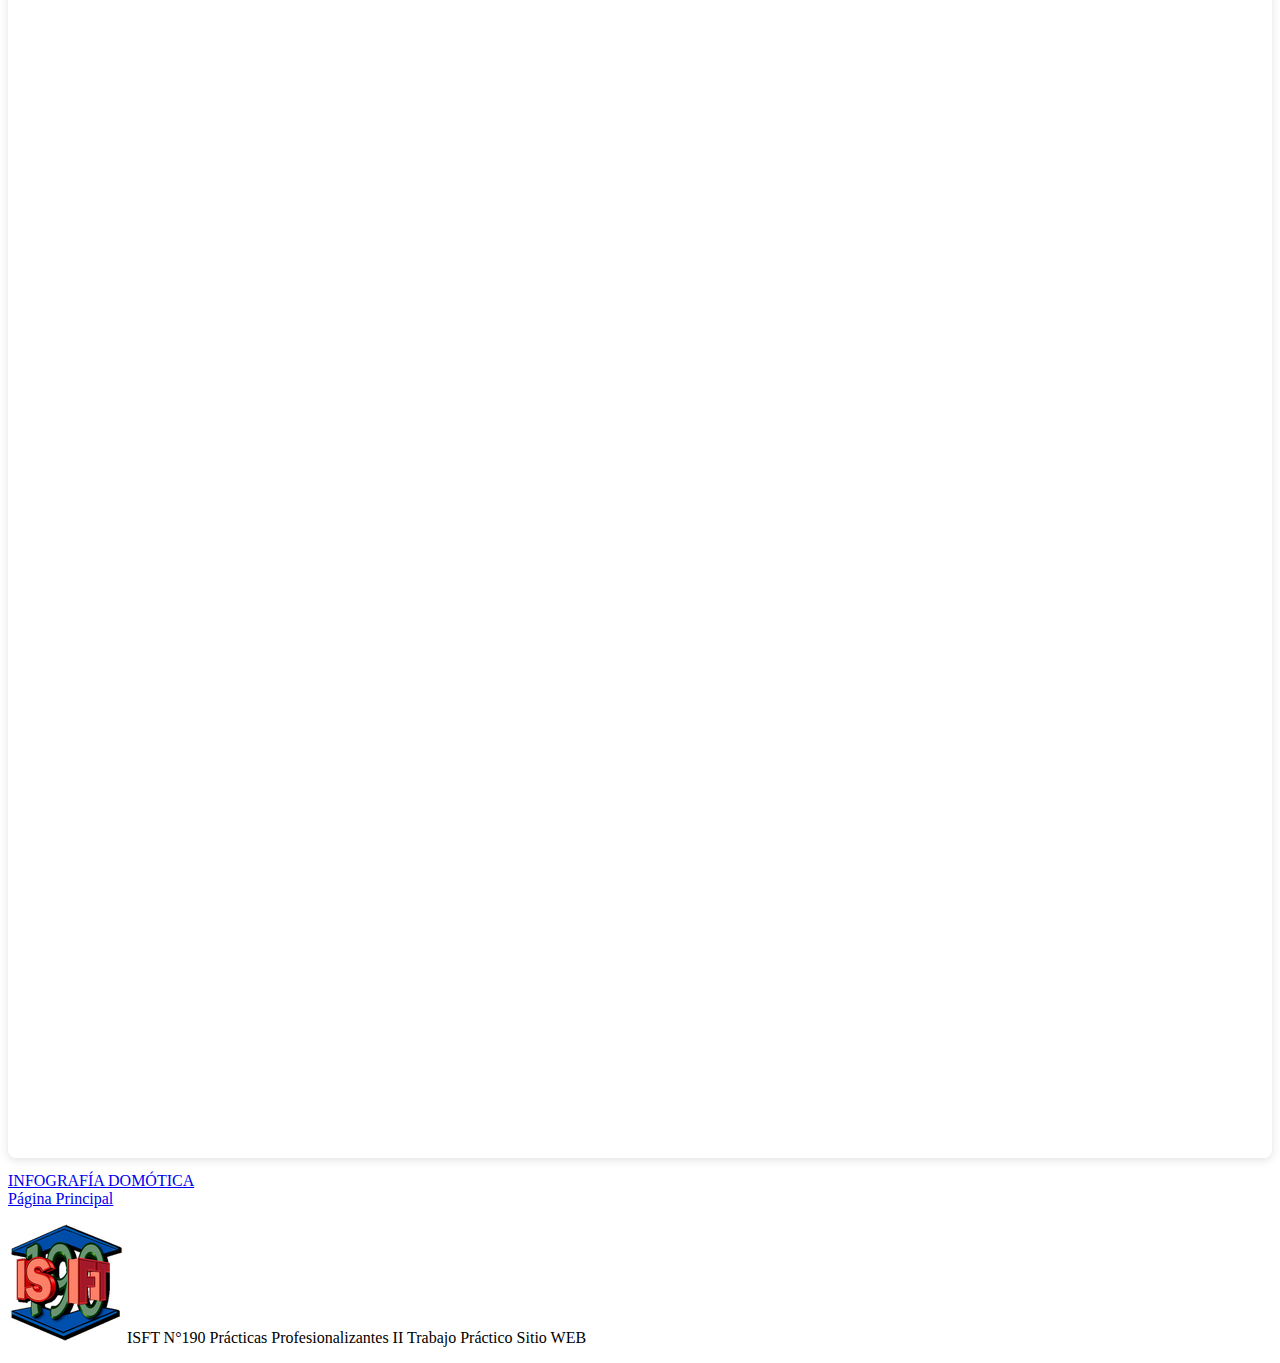
<file: infografia.html>
<!DOCTYPE html>
<html lang="en">

<head>
    <meta charset="UTF-8">
    <meta name="viewport" content="width=device-width,initial-scale=1">
    <link href="https://cdn.jsdelivr.net/npm/bootstrap@5.0.2/dist/css/bootstrap.min.css" rel="stylesheet"
        integrity="sha384-EVSTQN3/azprG1Anm3QDgpJLIm9Nao0Yz1ztcQTwFspd3yD65VohhpuuCOmLASjC" crossorigin="anonymous">
    <link rel="stylesheet" href="https://cdn.jsdelivr.net/npm/bootstrap-icons@1.3.0/font/bootstrap-icons.css">
    <link rel="stylesheet" href="./css/style.css">
    <link rel="icon" type="image/x-icon" href="./img/robot.svg">

    <title>DomotizAR | Infografía</title>
</head>

<body>
    <nav class="navbar navbar-expand-lg bg-dark navbar-dark fixed-top">
        <div class="container">
            <a href="./index.html" class="navbar-brand h1">Domotiz<span class="text-info">AR</span></a>
            <button class="navbar-toggler" type="button" data-bs-toggle="collapse" data-bs-target="#navmenu">
                <span class="navbar-toggler-icon"></span>
            </button>
            <div class="collapse navbar-collapse" id="navmenu">
                <ul class="navbar-nav ms-auto">
                    <li class="nav-item dropdown pr-3">
                        <a href="#" class="nav-link dropdown-toggle" id="proyectosDropdown" role="button"
                            data-bs-toggle="dropdown" aria-expanded="false">
                            Proyectos
                        </a>
                        <ul class="dropdown-menu" aria-labelledby="proyectosDropdown">
                            <li><a href="nube.html" class="dropdown-item">Nube de Palabras</a></li>
                            <li><a href="infografia.html" class="dropdown-item">Infografía</a></li>
                            <li><a href="podcast.html" class="dropdown-item">Podcast</a></li>
                            <li><a href="revista.html" class="dropdown-item">Revista Digital</a></li>
                            <li><a href="animacion.html" class="dropdown-item">Animación Digital</a></li>
                            <li><a href="video.html" class="dropdown-item">Video por Streaming</a></li>
                        </ul>
                    </li>
                    <li class="nav-item">
                        <a href="nosotros.html" class="nav-link">Sobre Nosotros</a>
                    </li>
                </ul>
            </div>
        </div>
    </nav>

    <section class="text-light text-center dark-overlay">
        <div class="content container">
            <h1>Infografía</h1>
            <p class="lead pt-2">Infografía digital sobre la automatización del hogar.</p>
        </div>
    </section>

    <section id="info-info" class="p-5 bg-white text-dark">
        <div class="container text-center pb-5">
            <p class="lead pb-3">En la era tecnológica actual, la domótica transforma la vida cotidiana al combinar
                automatización y control inteligente del hogar. Ofrece mayor seguridad, eficiencia energética y confort,
                con
                sistemas avanzados de seguridad e iluminación adaptable, brindando una experiencia sin precedentes. Esta
                infografía busca promover la adopción de la domótica para un futuro más seguro, práctico y eficiente.
                <strong>La infografía fué realizada y editada en Canva.</strong>
            </p>
            <div style="position: relative; width: 100%; height: 0; padding-top: 250.0000%;
 padding-bottom: 0; box-shadow: 0 2px 8px 0 rgba(63,69,81,0.16); margin-top: 1.6em; margin-bottom: 0.9em; overflow: hidden;
 border-radius: 8px; will-change: transform;">
                <iframe loading="lazy"
                    style="position: absolute; width: 100%; height: 100%; top: 0; left: 0; border: none; padding: 0;margin: 0;"
                    src="https://www.canva.com/design/DAGDigOUS7Q/pACNRXcrUdFq9tqxfAszvw/view?embed"
                    allowfullscreen="allowfullscreen" allow="fullscreen">
                </iframe>
            </div>
            <a href="https:&#x2F;&#x2F;www.canva.com&#x2F;design&#x2F;DAGDigOUS7Q&#x2F;pACNRXcrUdFq9tqxfAszvw&#x2F;view?utm_content=DAGDigOUS7Q&amp;utm_campaign=designshare&amp;utm_medium=embeds&amp;utm_source=link"
                target="_blank" rel="noopener" class="btn btn-dark text-light">INFOGRAFÍA DOMÓTICA</a>
            <div class="text-center p-3">
                <a href="index.html" class="btn btn-dark mt-3">Página Principal</a>
            </div>
        </div>
    </section>


    <footer class="p-4 bg-dark text-white text-center">
        <div class="container">
            <p class="lead d-flex flex-column flex-sm-row justify-content-center align-items-center text-center">
                <img class="px-2" src="./img/logo.png" alt="">
                <span class="px-2 position-relative footer-separator">ISFT N°190</span>
                <span class="px-2 position-relative footer-separator">Prácticas Profesionalizantes II</span>
                <span class="px-2 position-relative footer-separator">Trabajo Práctico Sitio WEB</span>
            </p>
        </div>
    </footer>

    <button id="scrollBtn" class="btn position-fixed bottom-0 end-0 m-3">
        <i class="bi bi-arrow-up-square-fill h1"></i>
    </button>

    <script src="./js/script.js"></script>
    <script src="https://cdn.jsdelivr.net/npm/bootstrap@5.0.2/dist/js/bootstrap.bundle.min.js"
        integrity="sha384-MrcW6ZMFYlzcLA8Nl+NtUVF0sA7MsXsP1UyJoMp4YLEuNSfAP+JcXn/tWtIaxVXM"
        crossorigin="anonymous"></script>
</body>

</html>
</file>
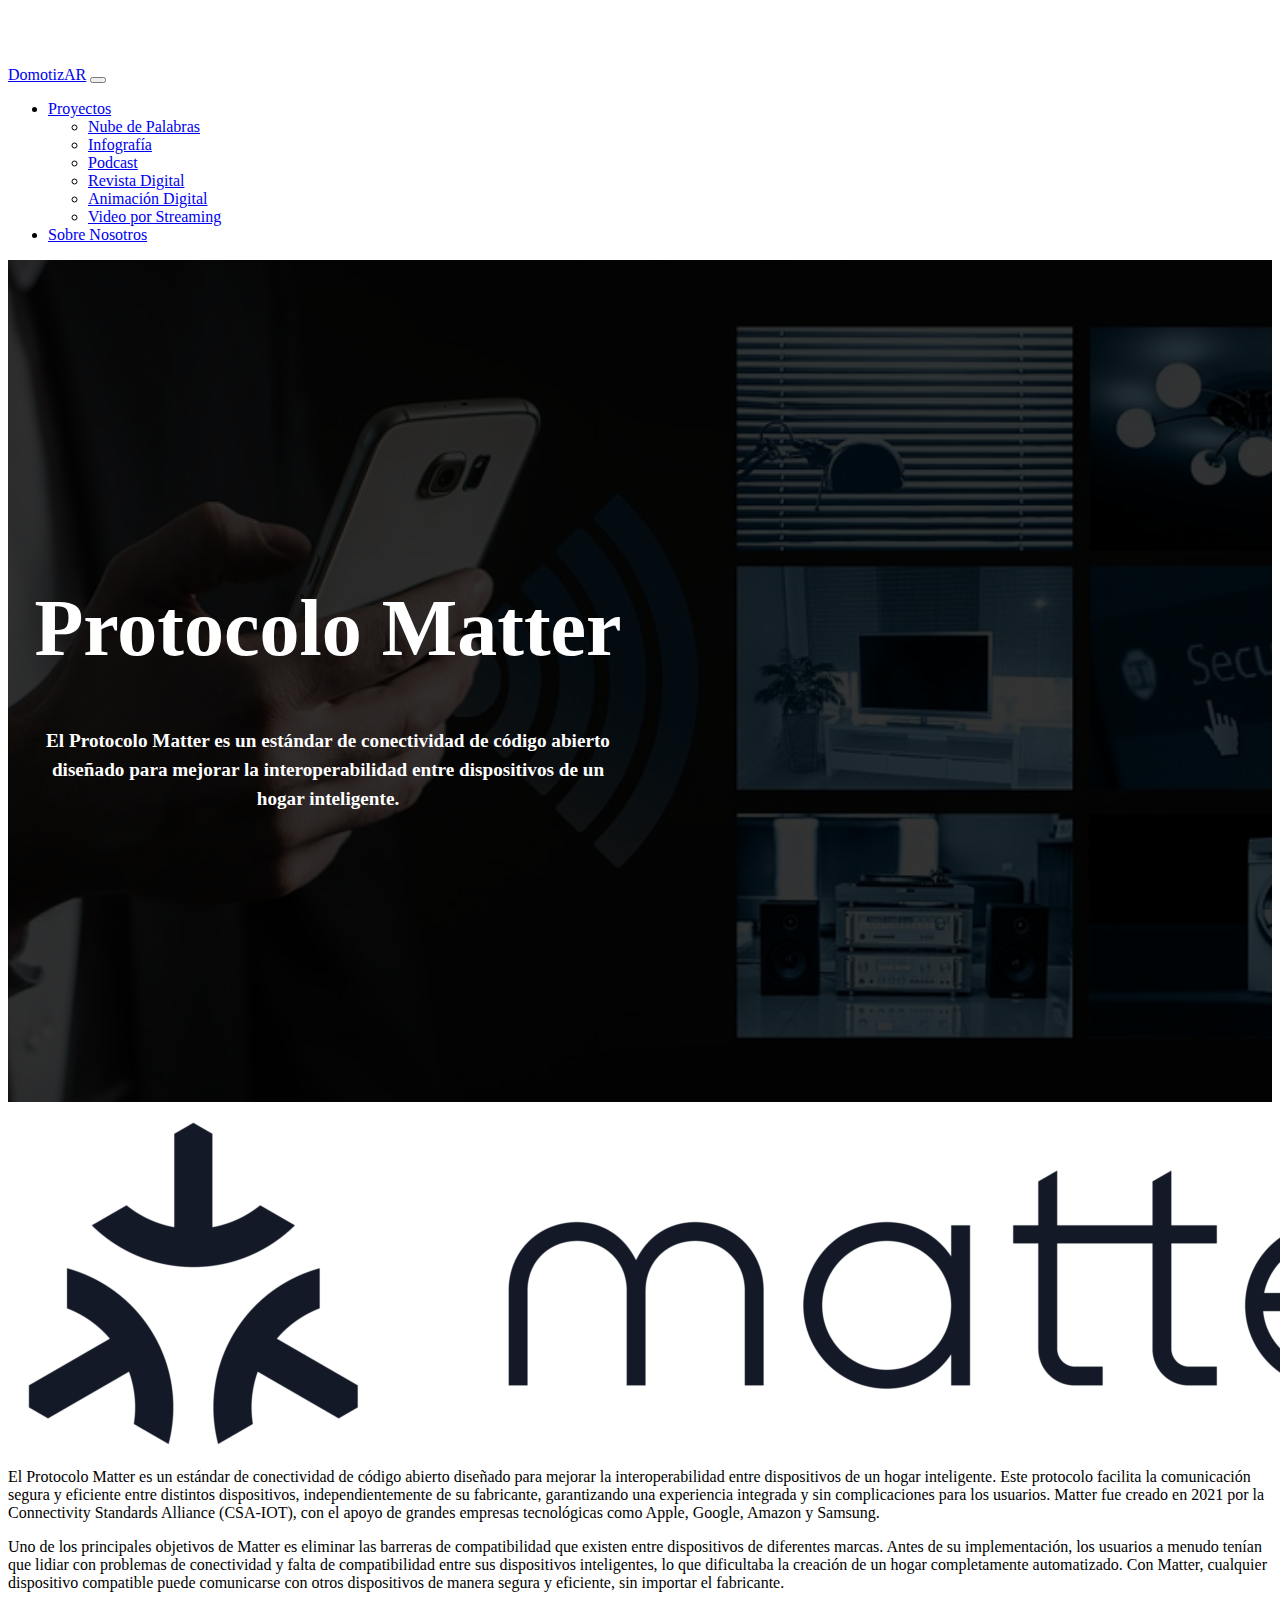
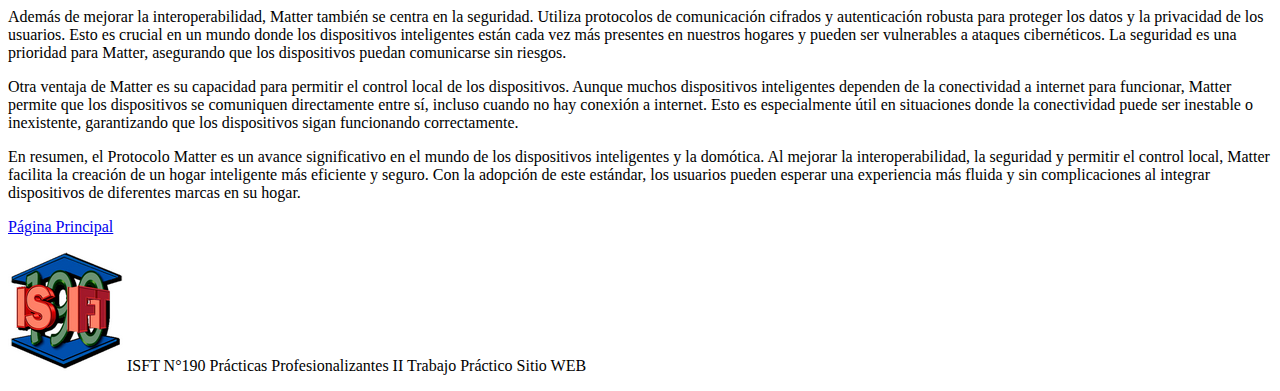
<file: matter.html>
<!DOCTYPE html>
<html lang="en">

<head>
    <meta charset="UTF-8">
    <meta name="viewport" content="width=device-width,initial-scale=1">
    <link href="https://cdn.jsdelivr.net/npm/bootstrap@5.0.2/dist/css/bootstrap.min.css" rel="stylesheet"
        integrity="sha384-EVSTQN3/azprG1Anm3QDgpJLIm9Nao0Yz1ztcQTwFspd3yD65VohhpuuCOmLASjC" crossorigin="anonymous">
    <link rel="stylesheet" href="https://cdn.jsdelivr.net/npm/bootstrap-icons@1.3.0/font/bootstrap-icons.css">
    <link rel="stylesheet" href="./css/style.css">
    <link rel="icon" type="image/x-icon" href="./img/robot.svg">

    <title>DomotizAR | Protocolo Matter</title>
</head>

<body>
    <nav class="navbar navbar-expand-lg bg-dark navbar-dark fixed-top">
        <div class="container">
            <a href="./index.html" class="navbar-brand h1">Domotiz<span class="text-info">AR</span></a>
            <button class="navbar-toggler" type="button" data-bs-toggle="collapse" data-bs-target="#navmenu">
                <span class="navbar-toggler-icon"></span>
            </button>
            <div class="collapse navbar-collapse" id="navmenu">
                <ul class="navbar-nav ms-auto">
                    <li class="nav-item dropdown pr-3">
                        <a href="#" class="nav-link dropdown-toggle" id="proyectosDropdown" role="button"
                            data-bs-toggle="dropdown" aria-expanded="false">
                            Proyectos
                        </a>
                        <ul class="dropdown-menu" aria-labelledby="proyectosDropdown">
                            <li><a href="nube.html" class="dropdown-item">Nube de Palabras</a></li>
                            <li><a href="infografia.html" class="dropdown-item">Infografía</a></li>
                            <li><a href="podcast.html" class="dropdown-item">Podcast</a></li>
                            <li><a href="revista.html" class="dropdown-item">Revista Digital</a></li>
                            <li><a href="animacion.html" class="dropdown-item">Animación Digital</a></li>
                            <li><a href="video.html" class="dropdown-item">Video por Streaming</a></li>
                        </ul>
                    </li>
                    <li class="nav-item">
                        <a href="nosotros.html" class="nav-link">Sobre Nosotros</a>
                    </li>
                </ul>
            </div>
        </div>
    </nav>

    <section class="text-light text-center dark-overlay">
        <div class="content container">
            <h1>Protocolo Matter</h1>
            <p class="lead pt-2">El Protocolo Matter es un estándar de conectividad de código abierto diseñado para
                mejorar la interoperabilidad entre dispositivos de un hogar inteligente.</p>
        </div>
    </section>

    <section id="matter-info" class="p-5 bg-white text-dark">
        <div class="container text-center">
            <img src="img/matter.png" class="img-fluid mb-4" alt="Protocolo Matter">
            <div class="row">
                <div class="col-md pt-4">
                    <p class="lead">
                        El Protocolo Matter es un estándar de conectividad de código abierto diseñado para mejorar la
                        interoperabilidad entre dispositivos de un hogar inteligente. Este protocolo facilita la
                        comunicación segura y eficiente entre distintos dispositivos, independientemente de su
                        fabricante, garantizando una experiencia integrada y sin complicaciones para los usuarios.
                        Matter fue creado en 2021 por la Connectivity Standards Alliance (CSA-IOT), con el apoyo de
                        grandes empresas tecnológicas como Apple, Google, Amazon y Samsung.
                    </p>
                    <p class="lead">
                        Uno de los principales objetivos de Matter es eliminar las barreras de compatibilidad que
                        existen entre dispositivos de diferentes marcas. Antes de su implementación, los usuarios a
                        menudo tenían que lidiar con problemas de conectividad y falta de compatibilidad entre sus
                        dispositivos inteligentes, lo que dificultaba la creación de un hogar completamente
                        automatizado. Con Matter, cualquier dispositivo compatible puede comunicarse con otros
                        dispositivos de manera segura y eficiente, sin importar el fabricante.
                    </p>
                    <p class="lead">
                        Además de mejorar la interoperabilidad, Matter también se centra en la seguridad. Utiliza
                        protocolos de comunicación cifrados y autenticación robusta para proteger los datos y la
                        privacidad de los usuarios. Esto es crucial en un mundo donde los dispositivos inteligentes
                        están cada vez más presentes en nuestros hogares y pueden ser vulnerables a ataques
                        cibernéticos. La seguridad es una prioridad para Matter, asegurando que los dispositivos puedan
                        comunicarse sin riesgos.
                    </p>
                    <p class="lead">
                        Otra ventaja de Matter es su capacidad para permitir el control local de los dispositivos.
                        Aunque muchos dispositivos inteligentes dependen de la conectividad a internet para funcionar,
                        Matter permite que los dispositivos se comuniquen directamente entre sí, incluso cuando no hay
                        conexión a internet. Esto es especialmente útil en situaciones donde la conectividad puede ser
                        inestable o inexistente, garantizando que los dispositivos sigan funcionando correctamente.
                    </p>
                    <p class="lead">
                        En resumen, el Protocolo Matter es un avance significativo en el mundo de los dispositivos
                        inteligentes y la domótica. Al mejorar la interoperabilidad, la seguridad y permitir el control
                        local, Matter facilita la creación de un hogar inteligente más eficiente y seguro. Con la
                        adopción de este estándar, los usuarios pueden esperar una experiencia más fluida y sin
                        complicaciones al integrar dispositivos de diferentes marcas en su hogar.
                    </p>
                </div>
            </div>
            <div class="text-center p-3">
                <a href="index.html" class="btn btn-dark">Página Principal</a>
            </div>
        </div>
    </section>


    <footer class="p-4 bg-dark text-white text-center">
        <div class="container">
            <p class="lead d-flex flex-column flex-sm-row justify-content-center align-items-center text-center">
                <img class="px-2" src="./img/logo.png" alt="">
                <span class="px-2 position-relative footer-separator">ISFT N°190</span>
                <span class="px-2 position-relative footer-separator">Prácticas Profesionalizantes II</span>
                <span class="px-2 position-relative footer-separator">Trabajo Práctico Sitio WEB</span>
            </p>
        </div>
    </footer>

    <button id="scrollBtn" class="btn position-fixed bottom-0 end-0 m-3">
        <i class="bi bi-arrow-up-square-fill h1"></i>
    </button>

    <script src="./js/script.js"></script>
    <script src="https://cdn.jsdelivr.net/npm/bootstrap@5.0.2/dist/js/bootstrap.bundle.min.js"
        integrity="sha384-MrcW6ZMFYlzcLA8Nl+NtUVF0sA7MsXsP1UyJoMp4YLEuNSfAP+JcXn/tWtIaxVXM"
        crossorigin="anonymous"></script>
</body>

</html>
</file>
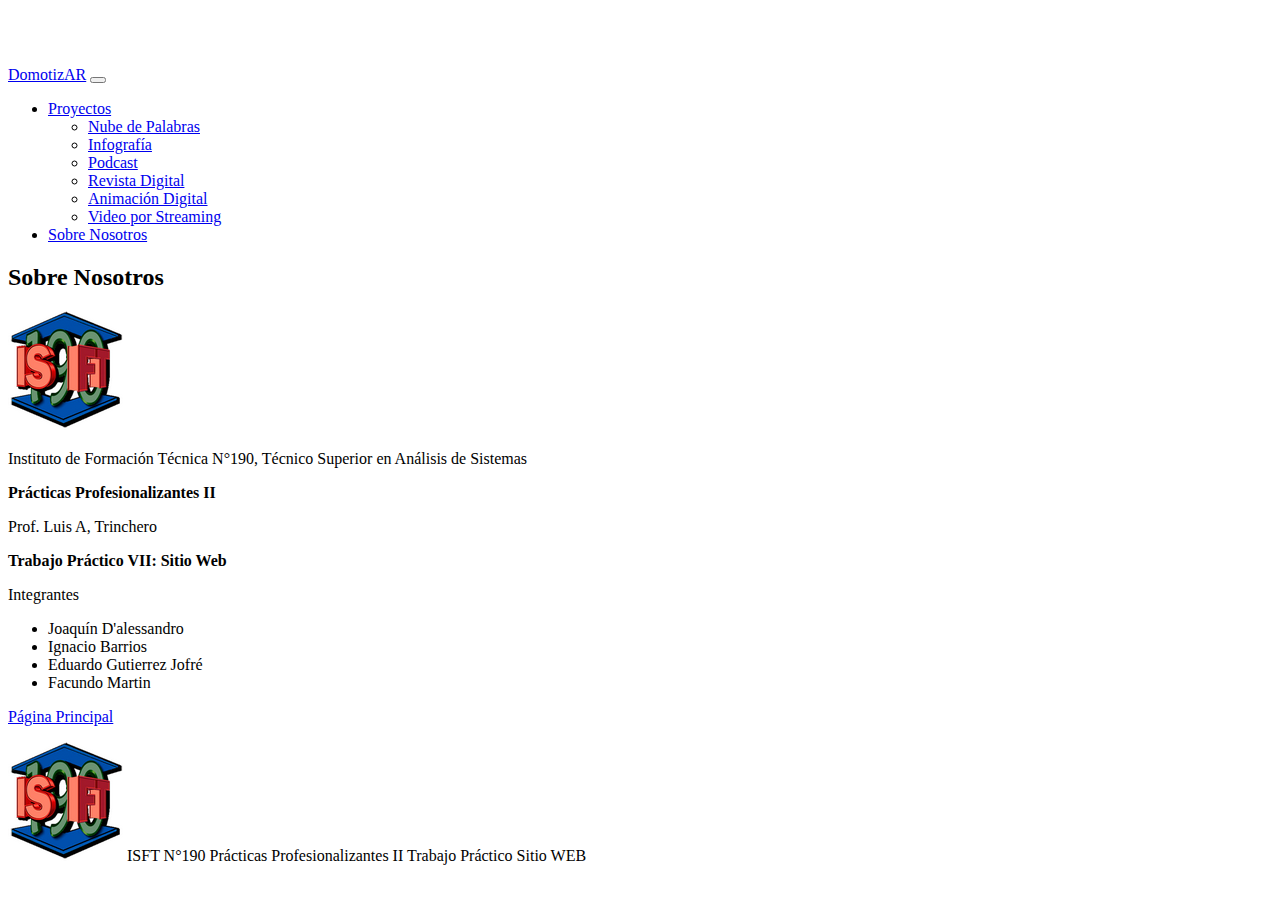
<file: nosotros.html>
<!DOCTYPE html>
<html lang="en">

<head>
    <meta charset="UTF-8">
    <meta name="viewport" content="width=device-width,initial-scale=1">
    <link href="https://cdn.jsdelivr.net/npm/bootstrap@5.0.2/dist/css/bootstrap.min.css" rel="stylesheet"
        integrity="sha384-EVSTQN3/azprG1Anm3QDgpJLIm9Nao0Yz1ztcQTwFspd3yD65VohhpuuCOmLASjC" crossorigin="anonymous">
    <link rel="stylesheet" href="https://cdn.jsdelivr.net/npm/bootstrap-icons@1.3.0/font/bootstrap-icons.css">
    <link rel="stylesheet" href="./css/style.css">
    <link rel="icon" type="image/x-icon" href="./img/robot.svg">

    <title>DomotizAR | Sobre Nosotros</title>
</head>

<body>
    <nav class="navbar navbar-expand-lg bg-dark navbar-dark fixed-top">
        <div class="container">
            <a href="./index.html" class="navbar-brand h1">Domotiz<span class="text-info">AR</span></a>
            <button class="navbar-toggler" type="button" data-bs-toggle="collapse" data-bs-target="#navmenu">
                <span class="navbar-toggler-icon"></span>
            </button>
            <div class="collapse navbar-collapse" id="navmenu">
                <ul class="navbar-nav ms-auto">
                    <li class="nav-item dropdown pr-3">
                        <a href="#" class="nav-link dropdown-toggle" id="proyectosDropdown" role="button"
                            data-bs-toggle="dropdown" aria-expanded="false">
                            Proyectos
                        </a>
                        <ul class="dropdown-menu" aria-labelledby="proyectosDropdown">
                            <li><a href="nube.html" class="dropdown-item">Nube de Palabras</a></li>
                            <li><a href="infografia.html" class="dropdown-item">Infografía</a></li>
                            <li><a href="podcast.html" class="dropdown-item">Podcast</a></li>
                            <li><a href="revista.html" class="dropdown-item">Revista Digital</a></li>
                            <li><a href="animacion.html" class="dropdown-item">Animación Digital</a></li>
                            <li><a href="video.html" class="dropdown-item">Video por Streaming</a></li>
                        </ul>
                    </li>
                    <li class="nav-item">
                        <a href="nosotros.html" class="nav-link">Sobre Nosotros</a>
                    </li>
                </ul>
            </div>
        </div>
    </nav>

    <section id="nosotros-info" class="p-5 bg-white text-dark">
        <div class="container text-center">
            <h2 class="p-3">Sobre Nosotros</h2>
            <img src="./img/logo.png" alt="">
            <p class="lead pt-3">
                Instituto de Formación Técnica N°190, Técnico Superior en Análisis de Sistemas
            </p>
            <p class="lead"><strong>Prácticas Profesionalizantes II</strong></p>
            <p>Prof. Luis A, Trinchero</p>
            <p class="lead pb-4"><strong>Trabajo Práctico VII: Sitio Web</strong></p>
        </div>
        <div class="container">
            <div class="row justify-content-center">
                <p class="lead text-center">Integrantes</p>
                <div class="col-md-6 text-center">
                    <ul class="list-unstyled">
                        <li>Joaquín D'alessandro</li>
                        <li>Ignacio Barrios</li>
                        <li>Eduardo Gutierrez Jofré</li>
                        <li>Facundo Martin</li>
                    </ul>
                </div>
            </div>
        </div>
        <div class="text-center p-3">
            <a href="index.html" class="btn btn-dark">Página Principal</a>
        </div>
    </section>

    <footer class="p-4 bg-dark text-white text-center">
        <div class="container">
            <p class="lead d-flex flex-column flex-sm-row justify-content-center align-items-center text-center">
                <img class="px-2" src="./img/logo.png" alt="">
                <span class="px-2 position-relative footer-separator">ISFT N°190</span>
                <span class="px-2 position-relative footer-separator">Prácticas Profesionalizantes II</span>
                <span class="px-2 position-relative footer-separator">Trabajo Práctico Sitio WEB</span>
            </p>
        </div>
    </footer>

    <button id="scrollBtn" class="btn position-fixed bottom-0 end-0 m-3">
        <i class="bi bi-arrow-up-square-fill h1"></i>
    </button>

    <script src="./js/script.js"></script>
    <script src="https://cdn.jsdelivr.net/npm/bootstrap@5.0.2/dist/js/bootstrap.bundle.min.js"
        integrity="sha384-MrcW6ZMFYlzcLA8Nl+NtUVF0sA7MsXsP1UyJoMp4YLEuNSfAP+JcXn/tWtIaxVXM"
        crossorigin="anonymous"></script>
</body>

</html>
</file>
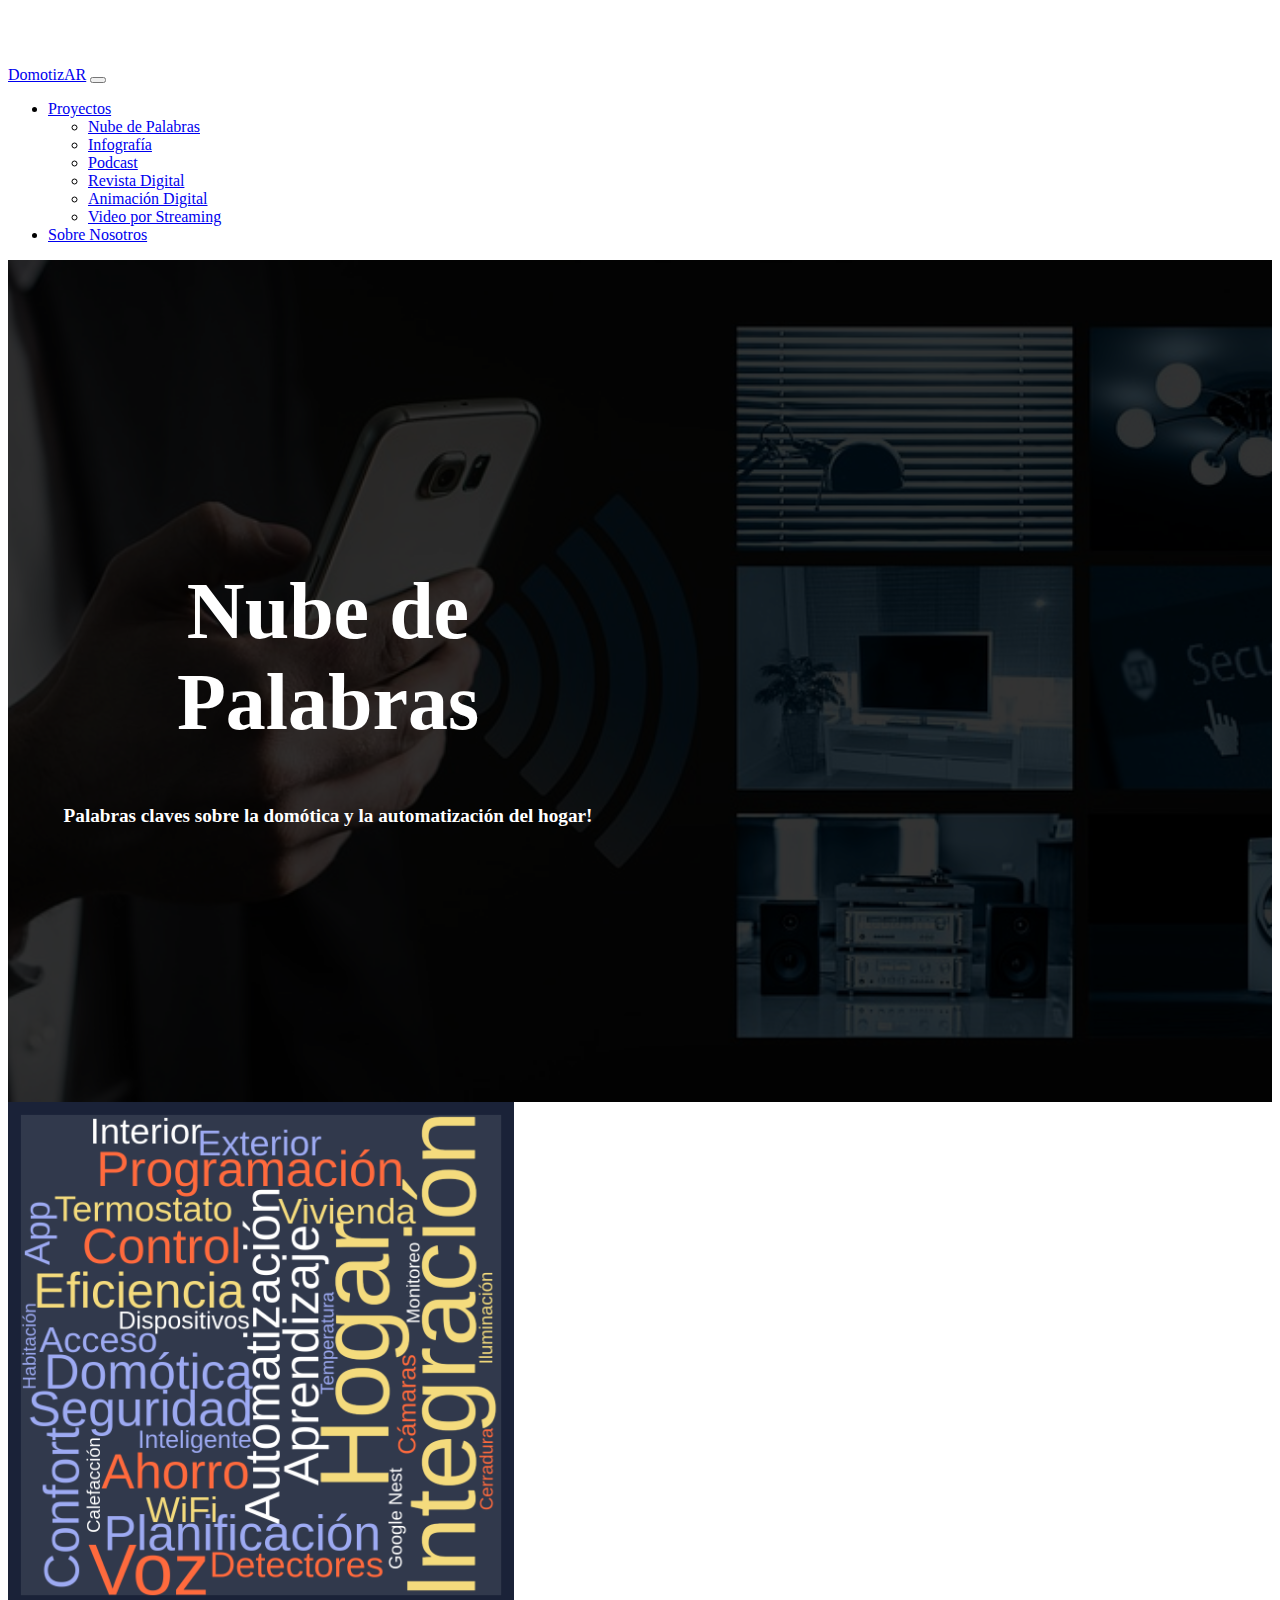
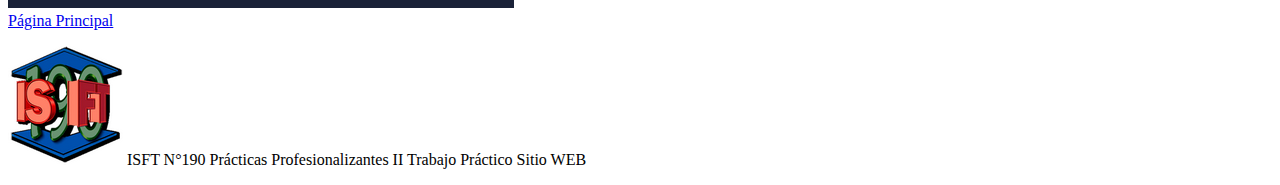
<file: nube.html>
<!DOCTYPE html>
<html lang="en">

<head>
    <meta charset="UTF-8">
    <meta name="viewport" content="width=device-width,initial-scale=1">
    <link href="https://cdn.jsdelivr.net/npm/bootstrap@5.0.2/dist/css/bootstrap.min.css" rel="stylesheet"
        integrity="sha384-EVSTQN3/azprG1Anm3QDgpJLIm9Nao0Yz1ztcQTwFspd3yD65VohhpuuCOmLASjC" crossorigin="anonymous">
    <link rel="stylesheet" href="https://cdn.jsdelivr.net/npm/bootstrap-icons@1.3.0/font/bootstrap-icons.css">
    <link rel="stylesheet" href="./css/style.css">
    <link rel="icon" type="image/x-icon" href="./img/robot.svg">

    <title>DomotizAR | Nube de Palabras</title>
</head>

<body>
    <nav class="navbar navbar-expand-lg bg-dark navbar-dark fixed-top">
        <div class="container">
            <a href="./index.html" class="navbar-brand h1">Domotiz<span class="text-info">AR</span></a>
            <button class="navbar-toggler" type="button" data-bs-toggle="collapse" data-bs-target="#navmenu">
                <span class="navbar-toggler-icon"></span>
            </button>
            <div class="collapse navbar-collapse" id="navmenu">
                <ul class="navbar-nav ms-auto">
                    <li class="nav-item dropdown pr-3">
                        <a href="#" class="nav-link dropdown-toggle" id="proyectosDropdown" role="button"
                            data-bs-toggle="dropdown" aria-expanded="false">
                            Proyectos
                        </a>
                        <ul class="dropdown-menu" aria-labelledby="proyectosDropdown">
                            <li><a href="nube.html" class="dropdown-item">Nube de Palabras</a></li>
                            <li><a href="infografia.html" class="dropdown-item">Infografía</a></li>
                            <li><a href="podcast.html" class="dropdown-item">Podcast</a></li>
                            <li><a href="revista.html" class="dropdown-item">Revista Digital</a></li>
                            <li><a href="animacion.html" class="dropdown-item">Animación Digital</a></li>
                            <li><a href="video.html" class="dropdown-item">Video por Streaming</a></li>
                        </ul>
                    </li>
                    <li class="nav-item">
                        <a href="nosotros.html" class="nav-link">Sobre Nosotros</a>
                    </li>
                </ul>
            </div>
        </div>
    </nav>

    <section class="text-light text-center dark-overlay">
        <div class="content container">
            <h1>Nube de Palabras</h1>
            <p class="lead pt-2">Palabras claves sobre la domótica y la automatización del
                hogar!</p>
        </div>
    </section>

    <section id="nube-info" class="p-5 bg-white text-dark">
        <div class="container text-center pb-5">
            <img src="img/Nube de palabras.png" class="img-fluid mb-4 nube-custom-size" alt="Protocolo Matter">
        </div>
        <div class="text-center p-3">
            <a href="index.html" class="btn btn-dark">Página Principal</a>
        </div>
    </section>


    <footer class="p-4 bg-dark text-white text-center">
        <div class="container">
            <p class="lead d-flex flex-column flex-sm-row justify-content-center align-items-center text-center">
                <img class="px-2" src="./img/logo.png" alt="">
                <span class="px-2 position-relative footer-separator">ISFT N°190</span>
                <span class="px-2 position-relative footer-separator">Prácticas Profesionalizantes II</span>
                <span class="px-2 position-relative footer-separator">Trabajo Práctico Sitio WEB</span>
            </p>
        </div>
    </footer>

    <button id="scrollBtn" class="btn position-fixed bottom-0 end-0 m-3">
        <i class="bi bi-arrow-up-square-fill h1"></i>
    </button>

    <script src="./js/script.js"></script>
    <script src="https://cdn.jsdelivr.net/npm/bootstrap@5.0.2/dist/js/bootstrap.bundle.min.js"
        integrity="sha384-MrcW6ZMFYlzcLA8Nl+NtUVF0sA7MsXsP1UyJoMp4YLEuNSfAP+JcXn/tWtIaxVXM"
        crossorigin="anonymous"></script>
</body>

</html>
</file>
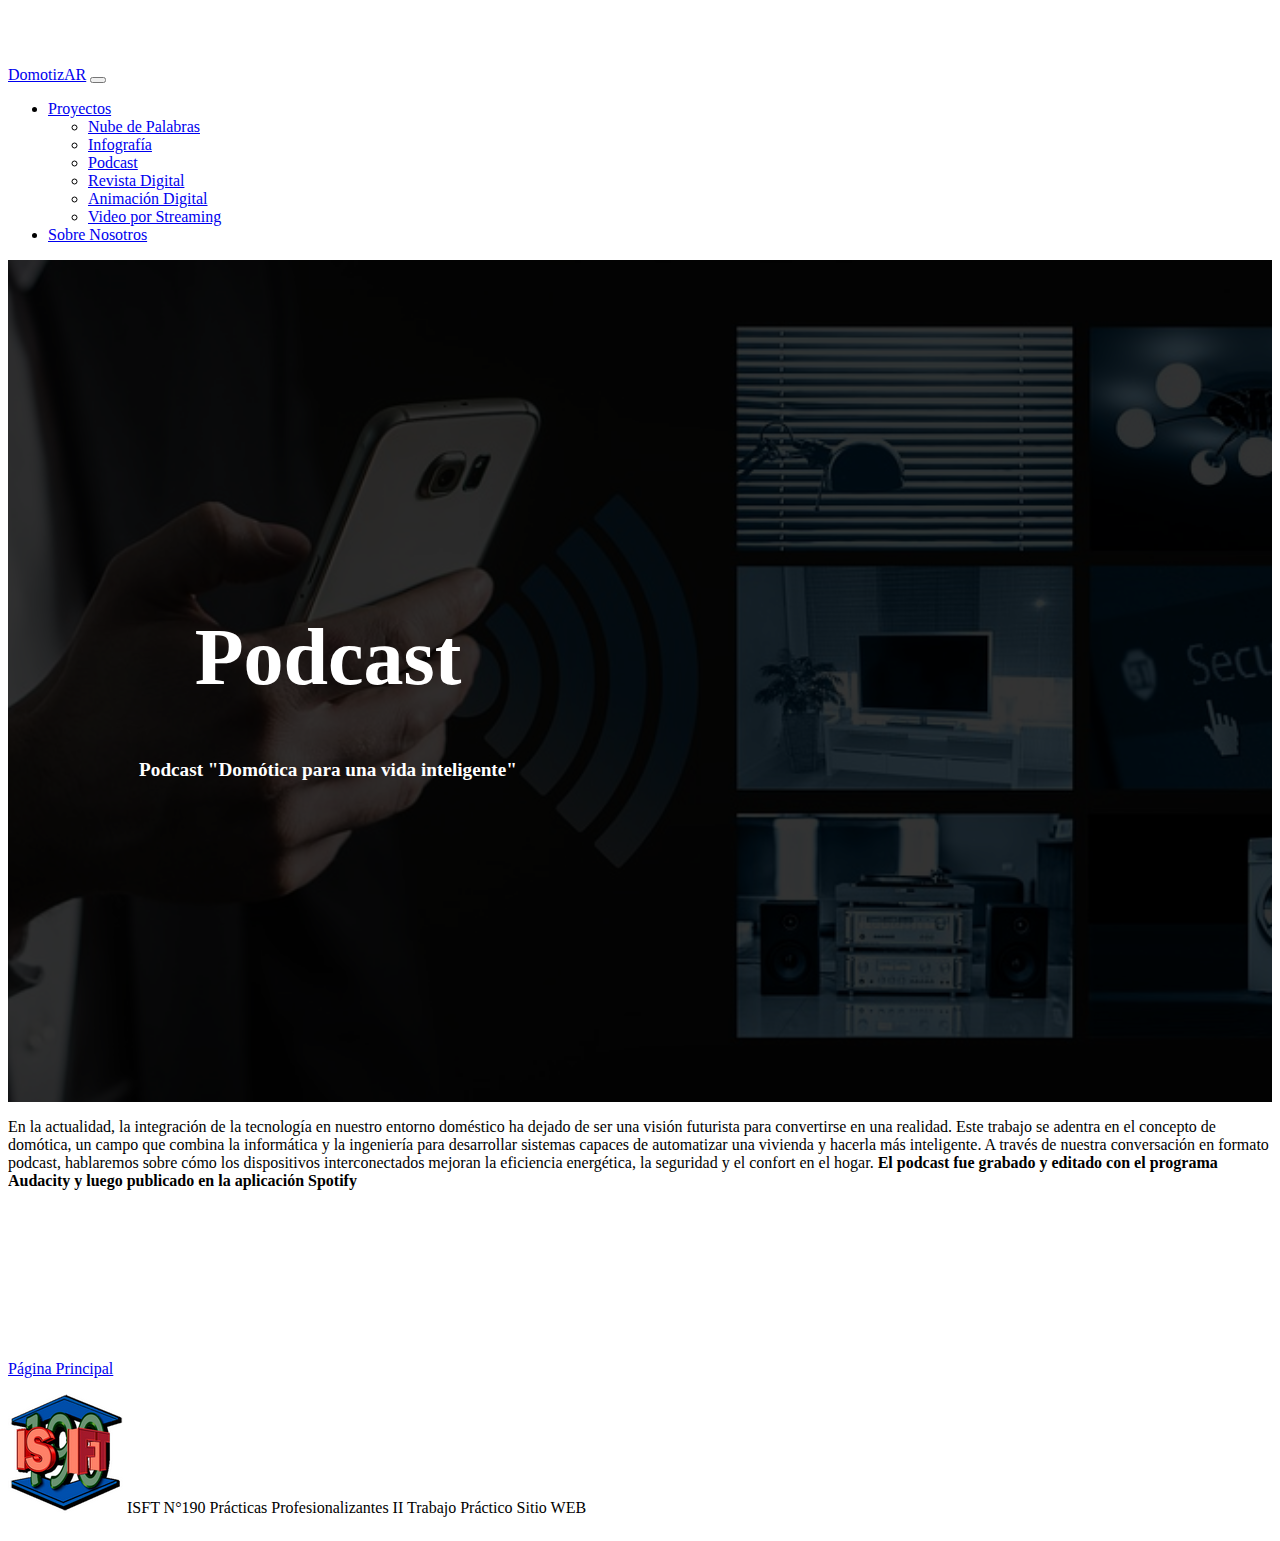
<file: podcast.html>
<!DOCTYPE html>
<html lang="en">

<head>
    <meta charset="UTF-8">
    <meta name="viewport" content="width=device-width,initial-scale=1">
    <link href="https://cdn.jsdelivr.net/npm/bootstrap@5.0.2/dist/css/bootstrap.min.css" rel="stylesheet"
        integrity="sha384-EVSTQN3/azprG1Anm3QDgpJLIm9Nao0Yz1ztcQTwFspd3yD65VohhpuuCOmLASjC" crossorigin="anonymous">
    <link rel="stylesheet" href="https://cdn.jsdelivr.net/npm/bootstrap-icons@1.3.0/font/bootstrap-icons.css">
    <link rel="stylesheet" href="./css/style.css">
    <link rel="icon" type="image/x-icon" href="./img/robot.svg">

    <title>DomotizAR | Podcast</title>
    <style>
        body,
        html {
            overflow-x: hidden;
        }
    </style>
</head>

<body>
    <nav class="navbar navbar-expand-lg bg-dark navbar-dark fixed-top">
        <div class="container">
            <a href="./index.html" class="navbar-brand h1">Domotiz<span class="text-info">AR</span></a>
            <button class="navbar-toggler" type="button" data-bs-toggle="collapse" data-bs-target="#navmenu">
                <span class="navbar-toggler-icon"></span>
            </button>
            <div class="collapse navbar-collapse" id="navmenu">
                <ul class="navbar-nav ms-auto">
                    <li class="nav-item dropdown pr-3">
                        <a href="#" class="nav-link dropdown-toggle" id="proyectosDropdown" role="button"
                            data-bs-toggle="dropdown" aria-expanded="false">
                            Proyectos
                        </a>
                        <ul class="dropdown-menu" aria-labelledby="proyectosDropdown">
                            <li><a href="nube.html" class="dropdown-item">Nube de Palabras</a></li>
                            <li><a href="infografia.html" class="dropdown-item">Infografía</a></li>
                            <li><a href="podcast.html" class="dropdown-item">Podcast</a></li>
                            <li><a href="revista.html" class="dropdown-item">Revista Digital</a></li>
                            <li><a href="animacion.html" class="dropdown-item">Animación Digital</a></li>
                            <li><a href="video.html" class="dropdown-item">Video por Streaming</a></li>
                        </ul>
                    </li>
                    <li class="nav-item">
                        <a href="nosotros.html" class="nav-link">Sobre Nosotros</a>
                    </li>
                </ul>
            </div>
        </div>
    </nav>

    <section class="text-light text-center dark-overlay">
        <div class="content container">
            <h1>Podcast</h1>
            <p class="lead pt-2">Podcast "Domótica para una vida inteligente"</p>
        </div>
    </section>

    <section id="podcast-info" class="p-5 bg-white text-dark">
        <div class="container text-center pb-5">
            <p class="lead pb-3">En la actualidad, la integración de la tecnología en nuestro entorno doméstico ha
                dejado de
                ser una visión futurista para convertirse en una realidad. Este trabajo se adentra en el concepto de
                domótica, un campo que combina la informática y la ingeniería para desarrollar sistemas capaces de
                automatizar una vivienda y hacerla más inteligente. A través de nuestra conversación en formato podcast,
                hablaremos sobre cómo los dispositivos interconectados mejoran la eficiencia energética, la seguridad y
                el
                confort en el hogar.
                <strong>El podcast fue grabado y editado con el programa Audacity y luego publicado en la aplicación
                    Spotify</strong>
            </p>
            <div class="embed-responsive embed-responsive-16by9">
                <iframe src="https://podcasters.spotify.com/pod/show/eduardo-jofr/embed" class="embed-responsive-item"
                    frameborder="0" scrolling="no"></iframe>
            </div>
            <div class="text-center p-3"></div>
            <a href="index.html" class="btn btn-dark">Página Principal</a>
        </div>
        </div>
    </section>


    <footer class="p-4 bg-dark text-white text-center">
        <div class="container">
            <p class="lead d-flex flex-column flex-sm-row justify-content-center align-items-center text-center">
                <img class="px-2" src="./img/logo.png" alt="">
                <span class="px-2 position-relative footer-separator">ISFT N°190</span>
                <span class="px-2 position-relative footer-separator">Prácticas Profesionalizantes II</span>
                <span class="px-2 position-relative footer-separator">Trabajo Práctico Sitio WEB</span>
            </p>
        </div>
    </footer>

    <button id="scrollBtn" class="btn position-fixed bottom-0 end-0 m-3">
        <i class="bi bi-arrow-up-square-fill h1"></i>
    </button>

    <script src="./js/script.js"></script>
    <script src="https://cdn.jsdelivr.net/npm/bootstrap@5.0.2/dist/js/bootstrap.bundle.min.js"
        integrity="sha384-MrcW6ZMFYlzcLA8Nl+NtUVF0sA7MsXsP1UyJoMp4YLEuNSfAP+JcXn/tWtIaxVXM"
        crossorigin="anonymous"></script>
</body>

</html>
</file>
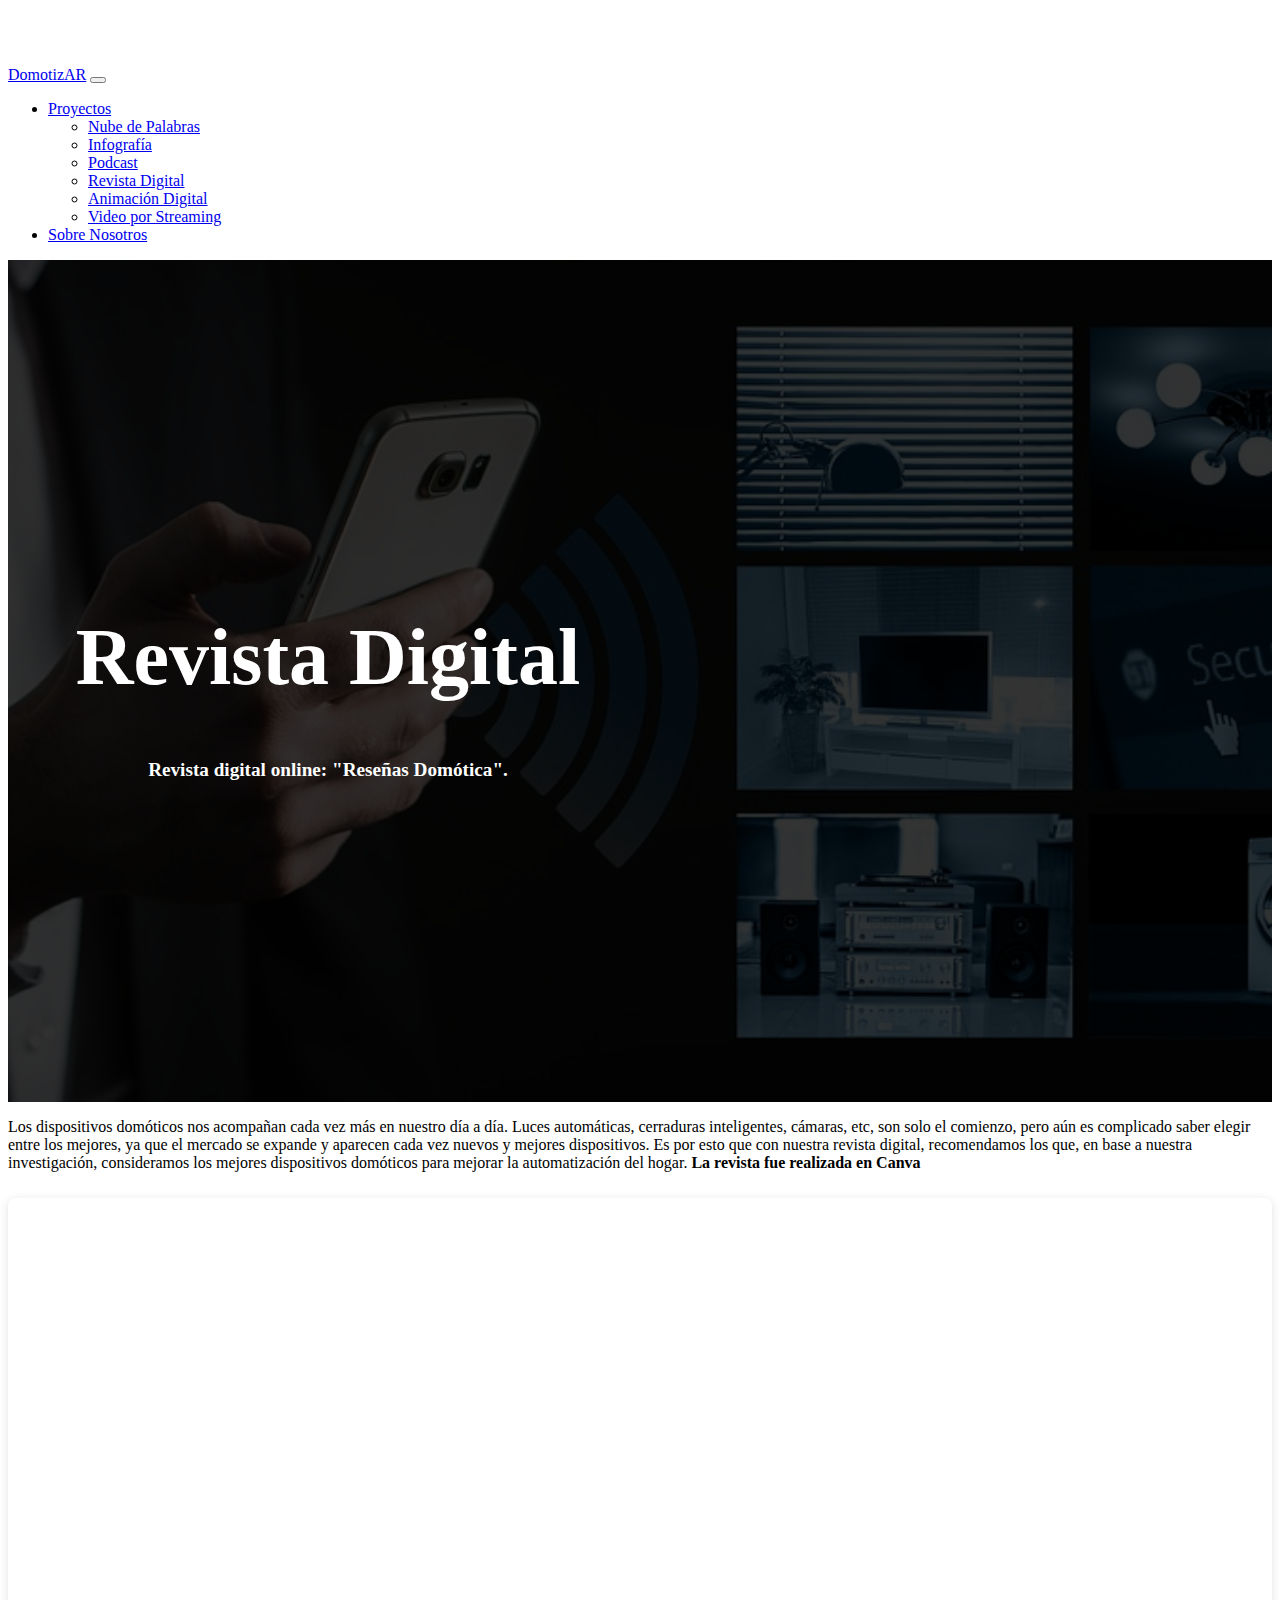
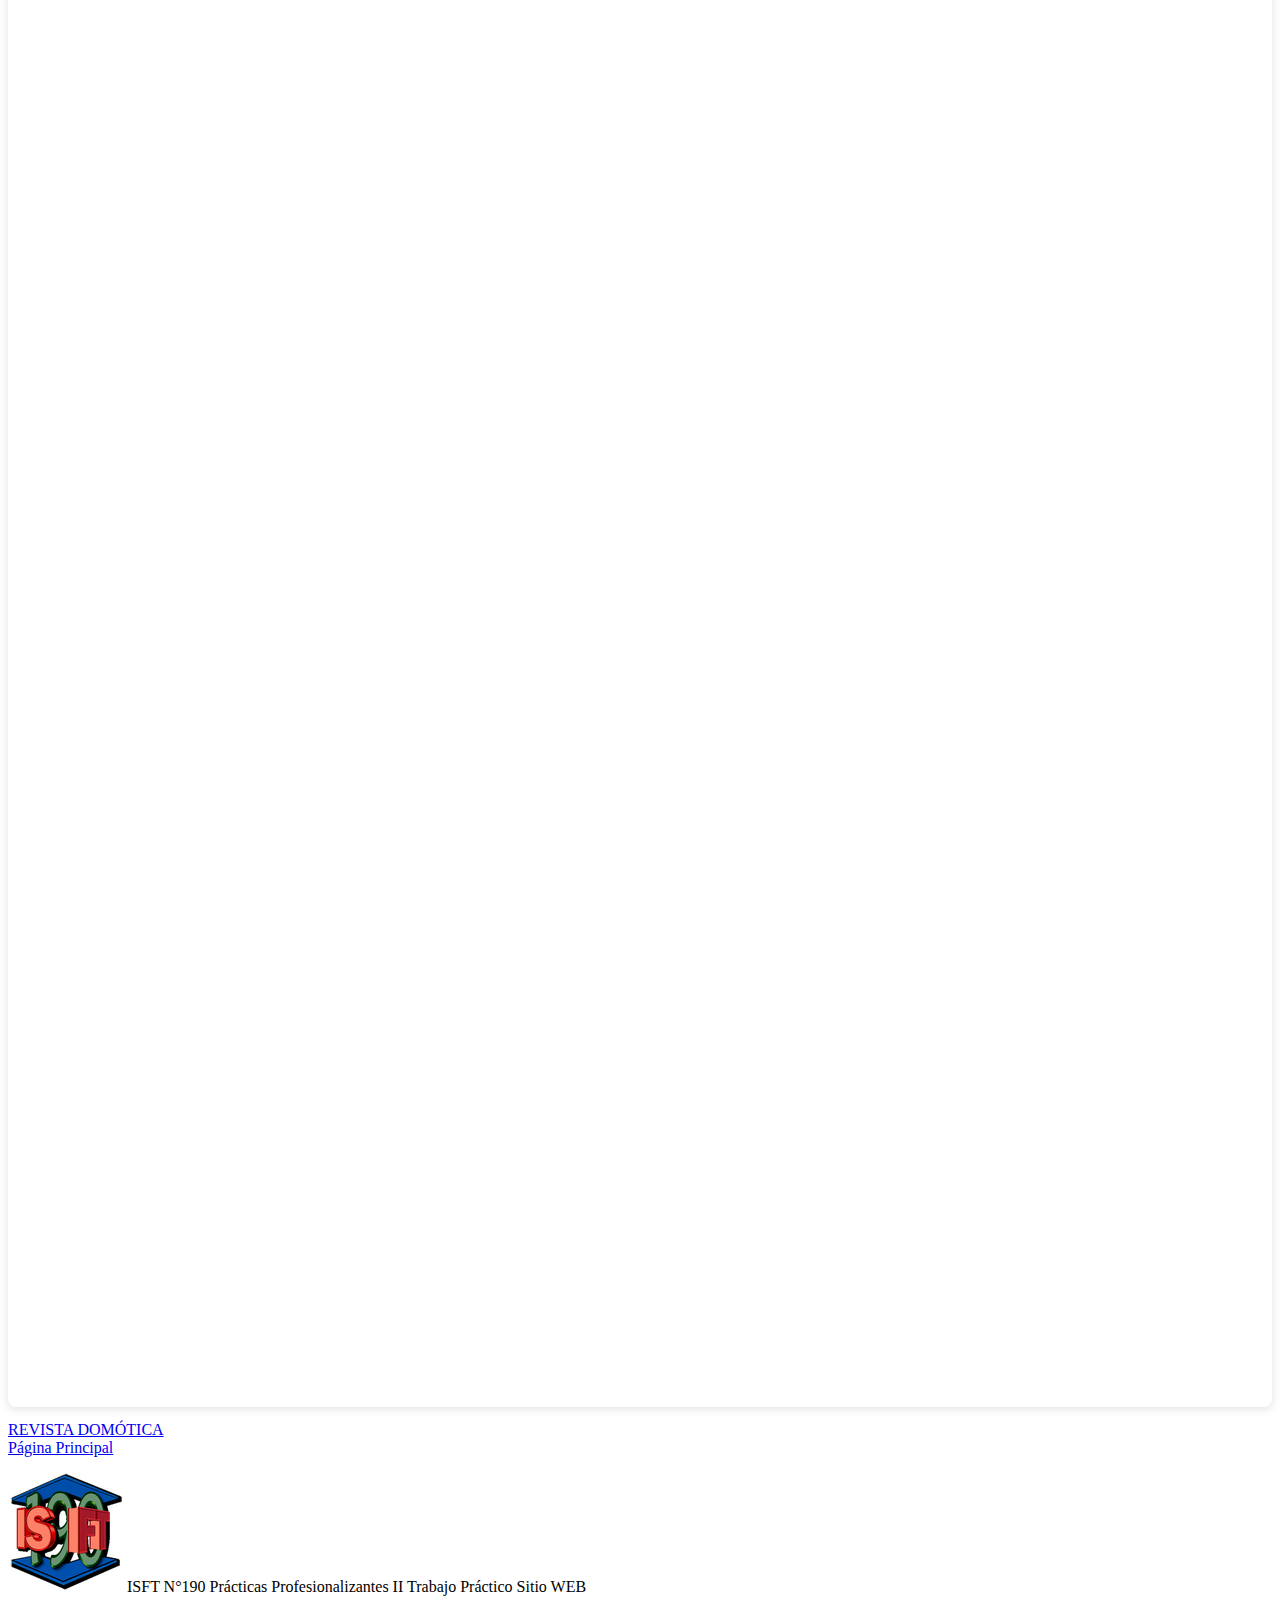
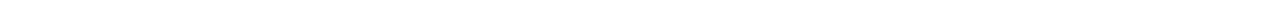
<file: revista.html>
<!DOCTYPE html>
<html lang="en">

<head>
    <meta charset="UTF-8">
    <meta name="viewport" content="width=device-width,initial-scale=1">
    <link href="https://cdn.jsdelivr.net/npm/bootstrap@5.0.2/dist/css/bootstrap.min.css" rel="stylesheet"
        integrity="sha384-EVSTQN3/azprG1Anm3QDgpJLIm9Nao0Yz1ztcQTwFspd3yD65VohhpuuCOmLASjC" crossorigin="anonymous">
    <link rel="stylesheet" href="https://cdn.jsdelivr.net/npm/bootstrap-icons@1.3.0/font/bootstrap-icons.css">
    <link rel="stylesheet" href="./css/style.css">
    <link rel="icon" type="image/x-icon" href="./img/robot.svg">

    <title>DomotizAR | Revista Digital</title>
</head>

<body>
    <nav class="navbar navbar-expand-lg bg-dark navbar-dark fixed-top">
        <div class="container">
            <a href="./index.html" class="navbar-brand h1">Domotiz<span class="text-info">AR</span></a>
            <button class="navbar-toggler" type="button" data-bs-toggle="collapse" data-bs-target="#navmenu">
                <span class="navbar-toggler-icon"></span>
            </button>
            <div class="collapse navbar-collapse" id="navmenu">
                <ul class="navbar-nav ms-auto">
                    <li class="nav-item dropdown pr-3">
                        <a href="#" class="nav-link dropdown-toggle" id="proyectosDropdown" role="button"
                            data-bs-toggle="dropdown" aria-expanded="false">
                            Proyectos
                        </a>
                        <ul class="dropdown-menu" aria-labelledby="proyectosDropdown">
                            <li><a href="nube.html" class="dropdown-item">Nube de Palabras</a></li>
                            <li><a href="infografia.html" class="dropdown-item">Infografía</a></li>
                            <li><a href="podcast.html" class="dropdown-item">Podcast</a></li>
                            <li><a href="revista.html" class="dropdown-item">Revista Digital</a></li>
                            <li><a href="animacion.html" class="dropdown-item">Animación Digital</a></li>
                            <li><a href="video.html" class="dropdown-item">Video por Streaming</a></li>
                        </ul>
                    </li>
                    <li class="nav-item">
                        <a href="nosotros.html" class="nav-link">Sobre Nosotros</a>
                    </li>
                </ul>
            </div>
        </div>
    </nav>

    <section class="text-light text-center dark-overlay">
        <div class="content container">
            <h1>Revista Digital</h1>
            <p class="lead pt-2">Revista digital online: "Reseñas Domótica".</p>
        </div>
    </section>

    <section id="revista-info" class="p-5 bg-white text-dark">
        <div class="container text-center pb-5">
            <p class="lead pb-3">Los dispositivos domóticos nos acompañan cada vez más en nuestro día a día. Luces
                automáticas, cerraduras inteligentes, cámaras, etc, son solo el comienzo, pero aún es complicado saber
                elegir entre los mejores, ya que el mercado se expande y aparecen cada vez nuevos y mejores
                dispositivos. Es
                por esto que con nuestra revista digital, recomendamos los que, en base a nuestra investigación,
                consideramos los mejores dispositivos domóticos para mejorar la automatización del hogar.
                <strong>La revista fue realizada en Canva</strong>
            </p>
            <div style="position: relative; width: 100%; height: 0; padding-top: 143.1034%;
 padding-bottom: 0; box-shadow: 0 2px 8px 0 rgba(63,69,81,0.16); margin-top: 1.6em; margin-bottom: 0.9em; overflow: hidden;
 border-radius: 8px; will-change: transform;">
                <iframe loading="lazy"
                    style="position: absolute; width: 100%; height: 100%; top: 0; left: 0; border: none; padding: 0;margin: 0;"
                    src="https://www.canva.com/design/DAGHHuvw_wI/E1Lzmc3J6z9IacYUDotaCg/view?embed"
                    allowfullscreen="allowfullscreen" allow="fullscreen">
                </iframe>
            </div>
            <a href="https:&#x2F;&#x2F;www.canva.com&#x2F;design&#x2F;DAGHHuvw_wI&#x2F;E1Lzmc3J6z9IacYUDotaCg&#x2F;view?utm_content=DAGHHuvw_wI&amp;utm_campaign=designshare&amp;utm_medium=embeds&amp;utm_source=link"
                target="_blank" rel="noopener" class="btn btn-dark text-light">REVISTA DOMÓTICA</a>
            <div class="text-center p-3">
                <a href="index.html" class="btn btn-dark mt-3">Página Principal</a>
            </div>
        </div>
    </section>


    <footer class="p-4 bg-dark text-white text-center">
        <div class="container">
            <p class="lead d-flex flex-column flex-sm-row justify-content-center align-items-center text-center">
                <img class="px-2" src="./img/logo.png" alt="">
                <span class="px-2 position-relative footer-separator">ISFT N°190</span>
                <span class="px-2 position-relative footer-separator">Prácticas Profesionalizantes II</span>
                <span class="px-2 position-relative footer-separator">Trabajo Práctico Sitio WEB</span>
            </p>
        </div>
    </footer>

    <button id="scrollBtn" class="btn position-fixed bottom-0 end-0 m-3">
        <i class="bi bi-arrow-up-square-fill h1"></i>
    </button>

    <script src="./js/script.js"></script>
    <script src="https://cdn.jsdelivr.net/npm/bootstrap@5.0.2/dist/js/bootstrap.bundle.min.js"
        integrity="sha384-MrcW6ZMFYlzcLA8Nl+NtUVF0sA7MsXsP1UyJoMp4YLEuNSfAP+JcXn/tWtIaxVXM"
        crossorigin="anonymous"></script>
</body>

</html>
</file>
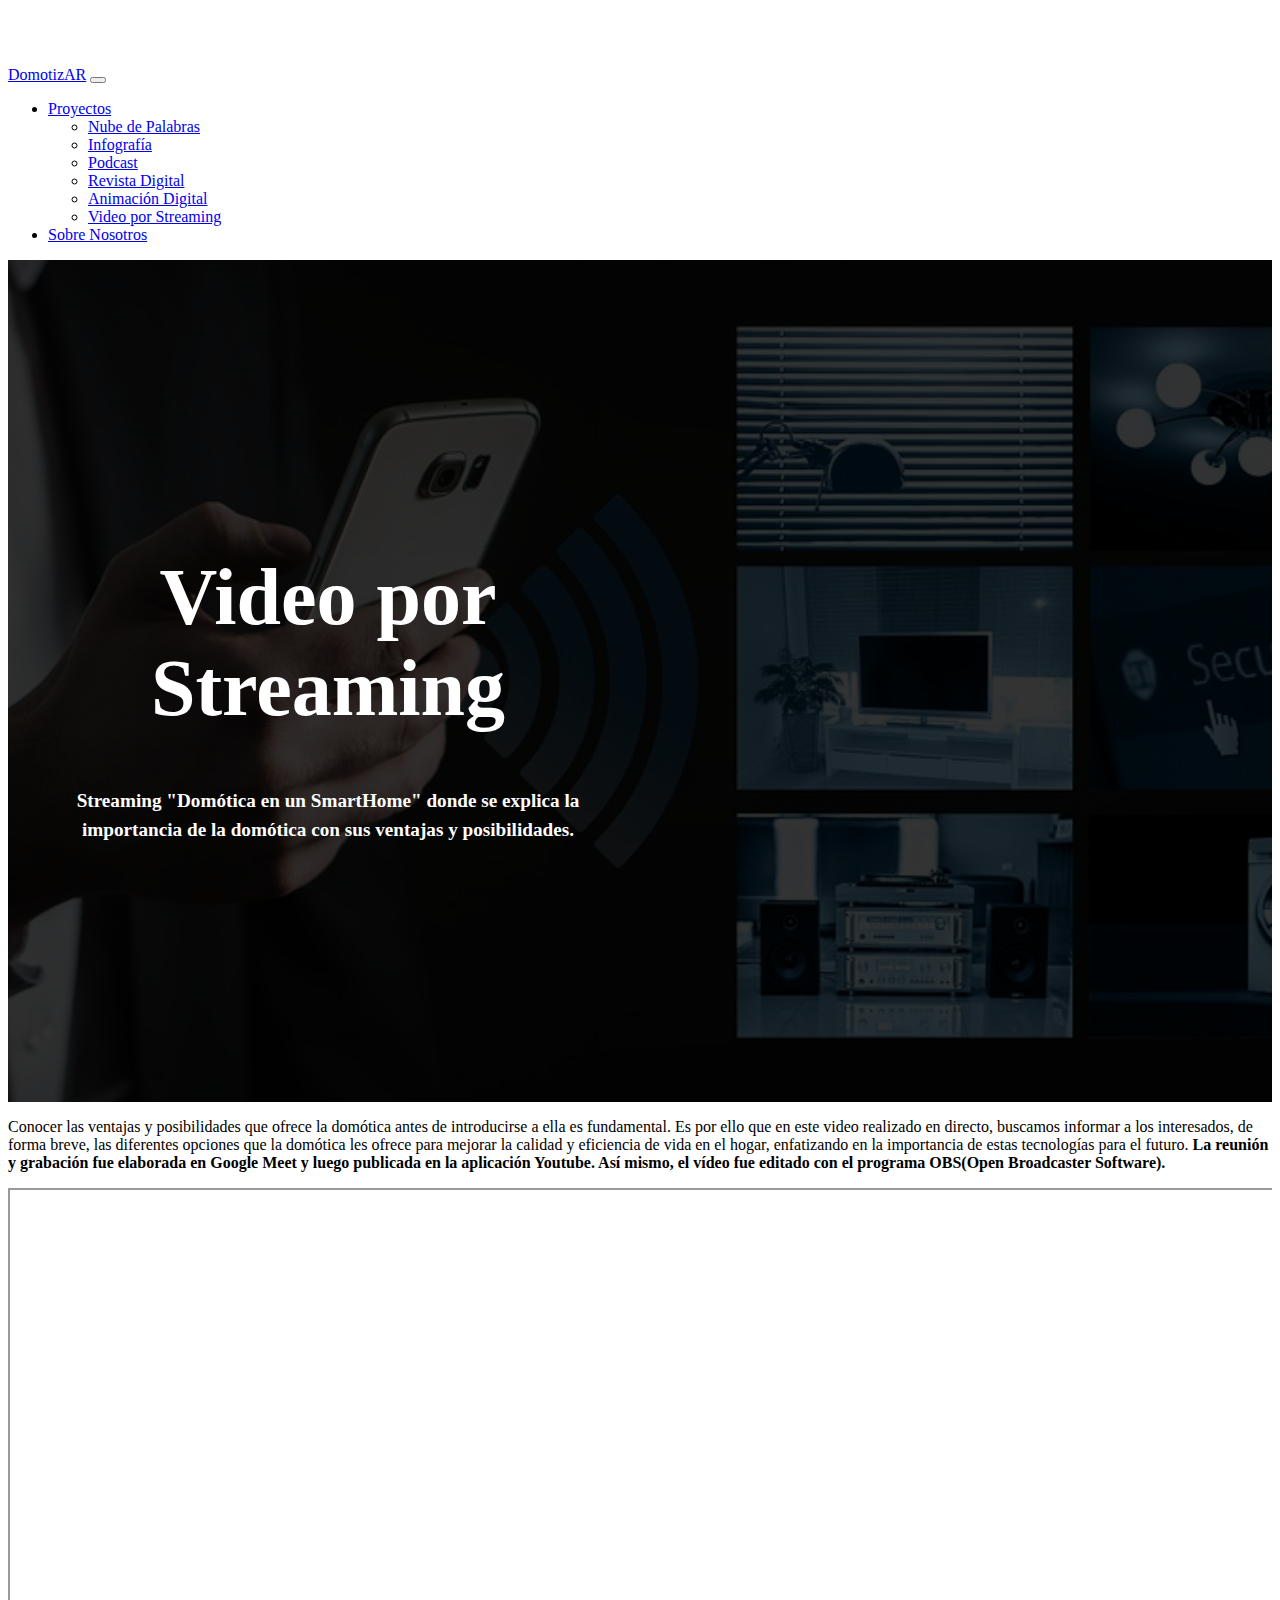
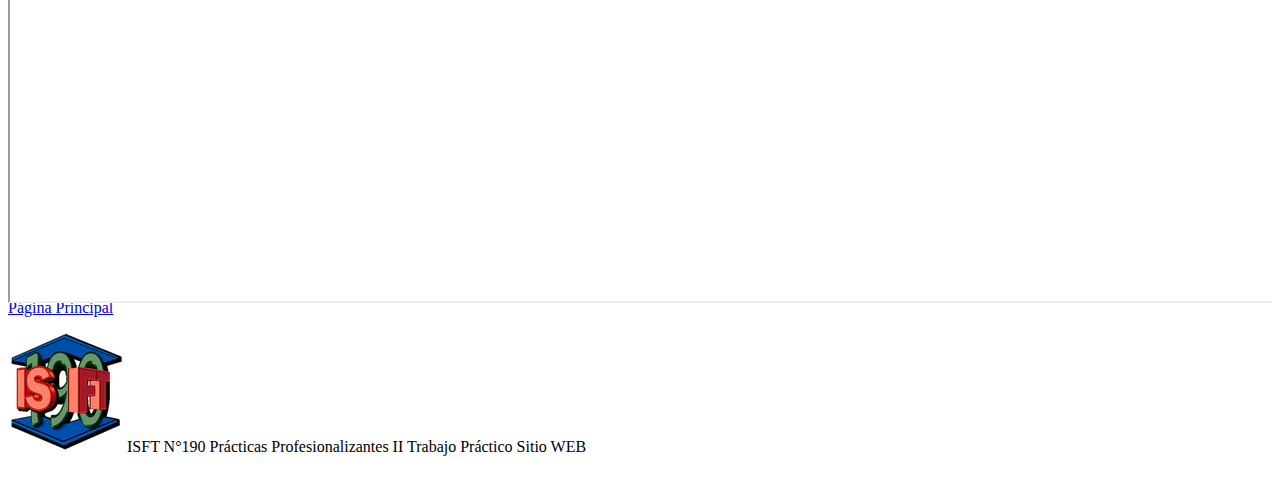
<file: video.html>
<!DOCTYPE html>
<html lang="en">

<head>
    <meta charset="UTF-8">
    <meta name="viewport" content="width=device-width,initial-scale=1">
    <link href="https://cdn.jsdelivr.net/npm/bootstrap@5.0.2/dist/css/bootstrap.min.css" rel="stylesheet"
        integrity="sha384-EVSTQN3/azprG1Anm3QDgpJLIm9Nao0Yz1ztcQTwFspd3yD65VohhpuuCOmLASjC" crossorigin="anonymous">
    <link rel="stylesheet" href="https://cdn.jsdelivr.net/npm/bootstrap-icons@1.3.0/font/bootstrap-icons.css">
    <link rel="stylesheet" href="./css/style.css">
    <link rel="icon" type="image/x-icon" href="./img/robot.svg">

    <title>DomotizAR | Video por Streaming</title>
    <style>
        body,
        html {
            overflow-x: hidden;
        }
    </style>
</head>

<body>
    <nav class="navbar navbar-expand-lg bg-dark navbar-dark fixed-top">
        <div class="container">
            <a href="./index.html" class="navbar-brand h1">Domotiz<span class="text-info">AR</span></a>
            <button class="navbar-toggler" type="button" data-bs-toggle="collapse" data-bs-target="#navmenu">
                <span class="navbar-toggler-icon"></span>
            </button>
            <div class="collapse navbar-collapse" id="navmenu">
                <ul class="navbar-nav ms-auto">
                    <li class="nav-item dropdown pr-3">
                        <a href="#" class="nav-link dropdown-toggle" id="proyectosDropdown" role="button"
                            data-bs-toggle="dropdown" aria-expanded="false">
                            Proyectos
                        </a>
                        <ul class="dropdown-menu" aria-labelledby="proyectosDropdown">
                            <li><a href="nube.html" class="dropdown-item">Nube de Palabras</a></li>
                            <li><a href="infografia.html" class="dropdown-item">Infografía</a></li>
                            <li><a href="podcast.html" class="dropdown-item">Podcast</a></li>
                            <li><a href="revista.html" class="dropdown-item">Revista Digital</a></li>
                            <li><a href="animacion.html" class="dropdown-item">Animación Digital</a></li>
                            <li><a href="video.html" class="dropdown-item">Video por Streaming</a></li>
                        </ul>
                    </li>
                    <li class="nav-item">
                        <a href="nosotros.html" class="nav-link">Sobre Nosotros</a>
                    </li>
                </ul>
            </div>
        </div>
    </nav>

    <section class="text-light text-center dark-overlay">
        <div class="content container">
            <h1>Video por Streaming</h1>
            <p class="lead pt-2">Streaming "Domótica en un SmartHome" donde se explica la importancia de la domótica con
                sus ventajas y
                posibilidades.</p>
        </div>
    </section>

    <section id="streaming-info" class="p-5 bg-white text-dark">
        <div class="container text-center pb-5">
            <p class="lead pb-3">Conocer las ventajas y posibilidades que ofrece la domótica antes de introducirse a
                ella es
                fundamental. Es por ello que en este video realizado en directo, buscamos informar a los interesados, de
                forma breve, las diferentes opciones que la domótica les ofrece para mejorar la calidad y eficiencia de
                vida
                en el hogar, enfatizando en la importancia de estas tecnologías para el futuro.
                <strong>La reunión y grabación fue elaborada en Google Meet y luego publicada en la aplicación Youtube.
                    Así
                    mismo, el vídeo fue editado con el programa OBS(Open Broadcaster Software).</strong>
            </p>
            <div class="custom-video-container">
                <div class="embed-responsive embed-responsive-16by9">
                    <iframe class="embed-responsive-item" src="https://youtube.com/embed/VyEuu6FbaRw"
                        allowfullscreen></iframe>
                </div>
            </div>

            <div class="text-center p-3">
                <a href="index.html" class="btn btn-dark">Página Principal</a>
            </div>

        </div>
    </section>


    <footer class="p-4 bg-dark text-white text-center">
        <div class="container">
            <p class="lead d-flex flex-column flex-sm-row justify-content-center align-items-center text-center">
                <img class="px-2" src="./img/logo.png" alt="">
                <span class="px-2 position-relative footer-separator">ISFT N°190</span>
                <span class="px-2 position-relative footer-separator">Prácticas Profesionalizantes II</span>
                <span class="px-2 position-relative footer-separator">Trabajo Práctico Sitio WEB</span>
            </p>
        </div>
    </footer>

    <button id="scrollBtn" class="btn position-fixed bottom-0 end-0 m-3">
        <i class="bi bi-arrow-up-square-fill h1"></i>
    </button>

    <script src="./js/script.js"></script>
    <script src="https://cdn.jsdelivr.net/npm/bootstrap@5.0.2/dist/js/bootstrap.bundle.min.js"
        integrity="sha384-MrcW6ZMFYlzcLA8Nl+NtUVF0sA7MsXsP1UyJoMp4YLEuNSfAP+JcXn/tWtIaxVXM"
        crossorigin="anonymous"></script>
</body>

</html>
</file>
<file: css/style.css>
body {
    padding-top: 58px;
    /* Adjust if your navbar height is different */
}


.dark-overlay {
    position: relative;
    background-image: url('../img/portada.jpg');
    background-size: cover;
    background-position: center;
    height: calc(100vh - 58px);
    /* Adjust height as needed */
    display: flex;
    flex-direction: column;
}

.dark-overlay::before {
    content: '';
    position: absolute;
    top: 0;
    left: 0;
    width: 100%;
    height: 100%;
    background: rgba(0, 0, 0, 0.8);
    /* Adjust the opacity to darken */
}

.content {
    position: relative;
    z-index: 1;
    color: white;
    text-align: center;
    margin-top: auto;
    margin-bottom: auto;
    padding: 20px;
    max-width: 600px;
}

.content h1 {
    font-size: 5rem;
    font-weight: bold;
}

@media (max-width: 992px) {

    /* Bootstrap large (lg) breakpoint */
    .content h1 {
        font-size: 4rem;
    }
}

@media (max-width: 768px) {

    /* Bootstrap medium (md) breakpoint */
    .content h1 {
        font-size: 3rem;
    }
}

@media (max-width: 576px) {

    /* Bootstrap small (sm) breakpoint */
    .content h1 {
        font-size: 2.5rem;
    }
}


.content p {
    font-size: 1.2rem;
    line-height: 1.5;
    font-weight: bold;
}

/* fixed scroll up btn */

#scrollBtn {
    display: none;
    /* Hidden by default */
}

#scrollBtn i {
    color: #6c757d;
    /* Set icon color to white */
}

/* Footer */

.footer-separator::after {
    content: "";
    position: absolute;
    right: 0;
    width: 1px;
    height: 1.5rem;
    /* Adjust height as needed */
    background-color: white;
    /* Or any color you prefer */
}

.footer-separator:last-child::after {
    display: none;
    /* Hide the separator for the last item */
}

@media (max-width: 576px) {

    /* Bootstrap small breakpoint */
    .footer-separator::after {
        display: none;
        /* Hide separators on small screens */
    }
}

/* Domotica section img smaller */

.custom-img-size {
    max-width: 80%;
    /* Adjust the percentage as needed */
    height: auto;
    /* Maintain aspect ratio */
}


/* navbar dropdown */

.nav-item.d-flex .dropdown {
    margin-left: 0.5rem;
    /* Adjust space between Proyectos link and dropdown */
}

.dropdown-toggle::after {
    font-size: 1.25em;
    /* Increase the font size */
}

/* Nube img size*/

.nube-custom-size {
    max-width: 40%;
    /* Adjust the percentage as needed */
    height: auto;
    /* Maintain aspect ratio */
}

/* Video container */

.custom-video-container {
    width: 100%;
    height: 0;
    padding-bottom: 56.25%;
    /* 16:9 aspect ratio */
    position: relative;
}

.custom-video-container iframe {
    position: absolute;
    top: 0;
    left: 0;
    width: 100%;
    height: 100%;
}
</file>
